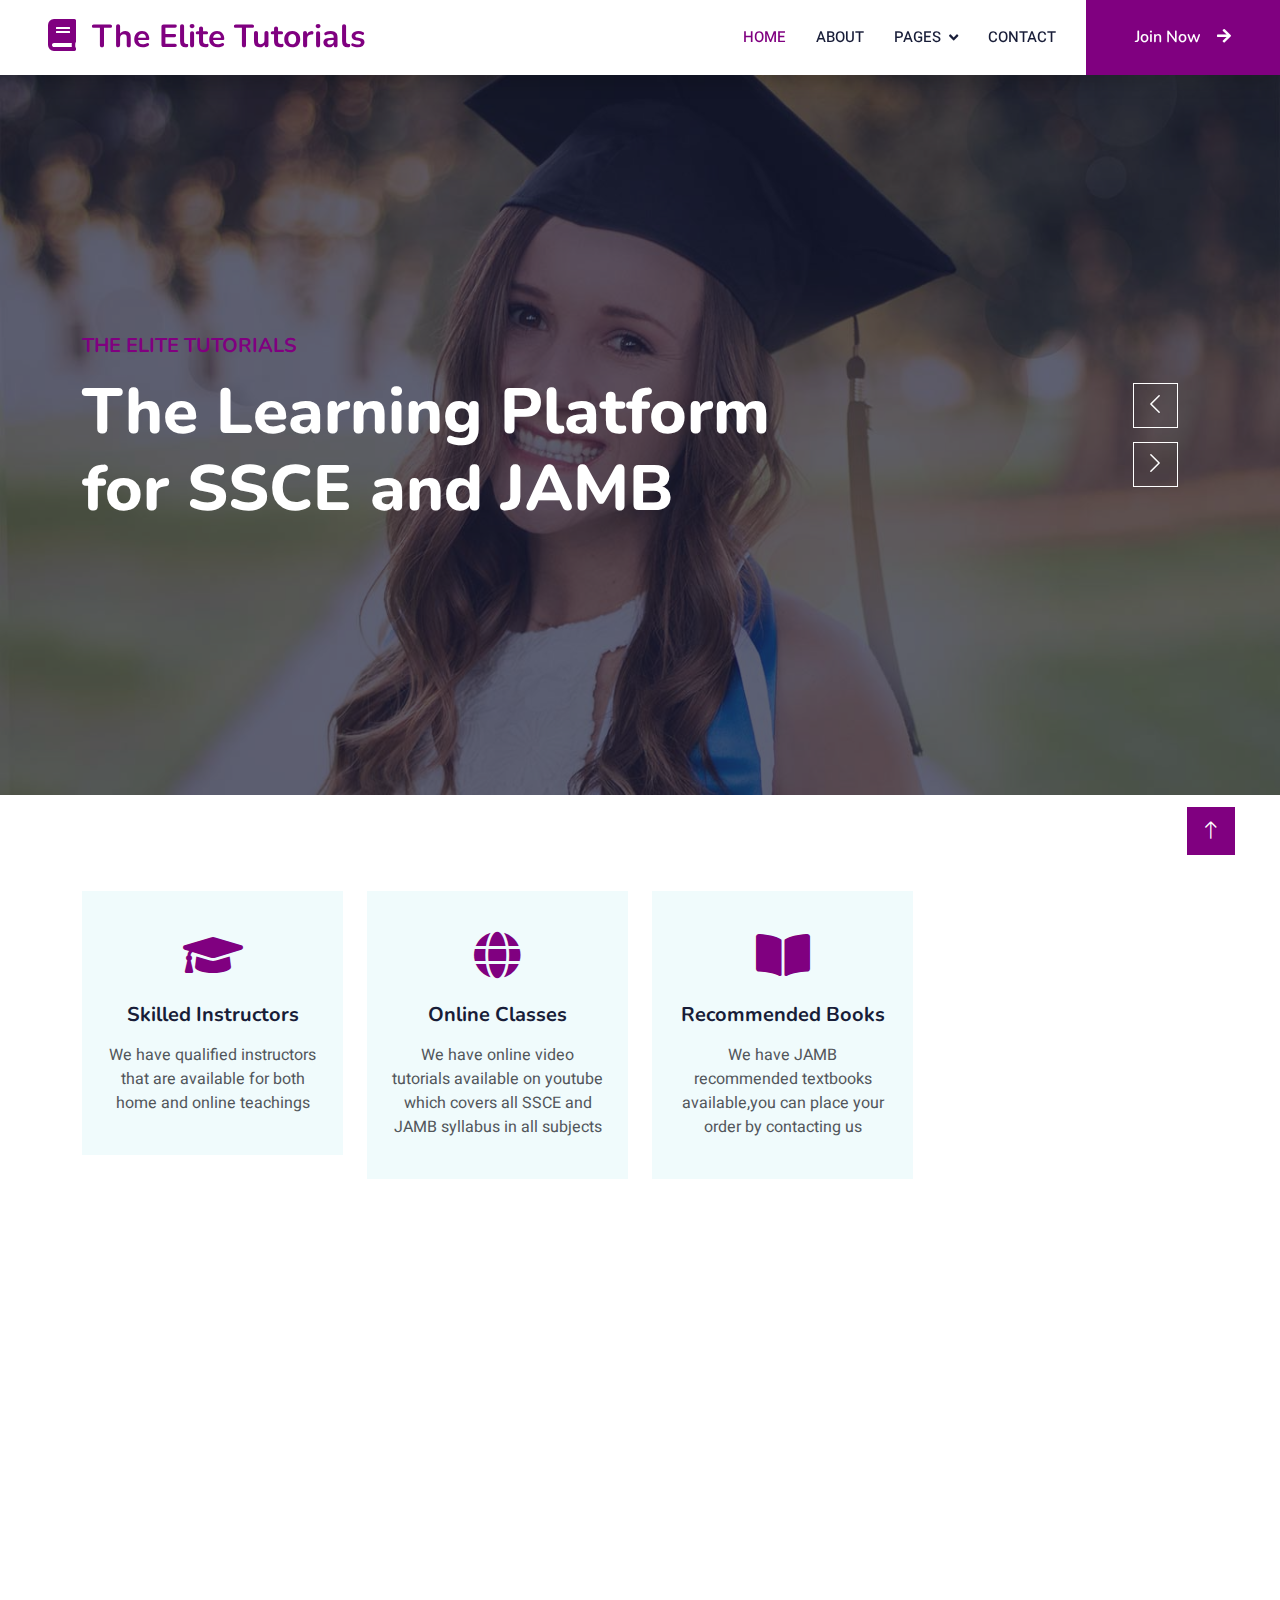
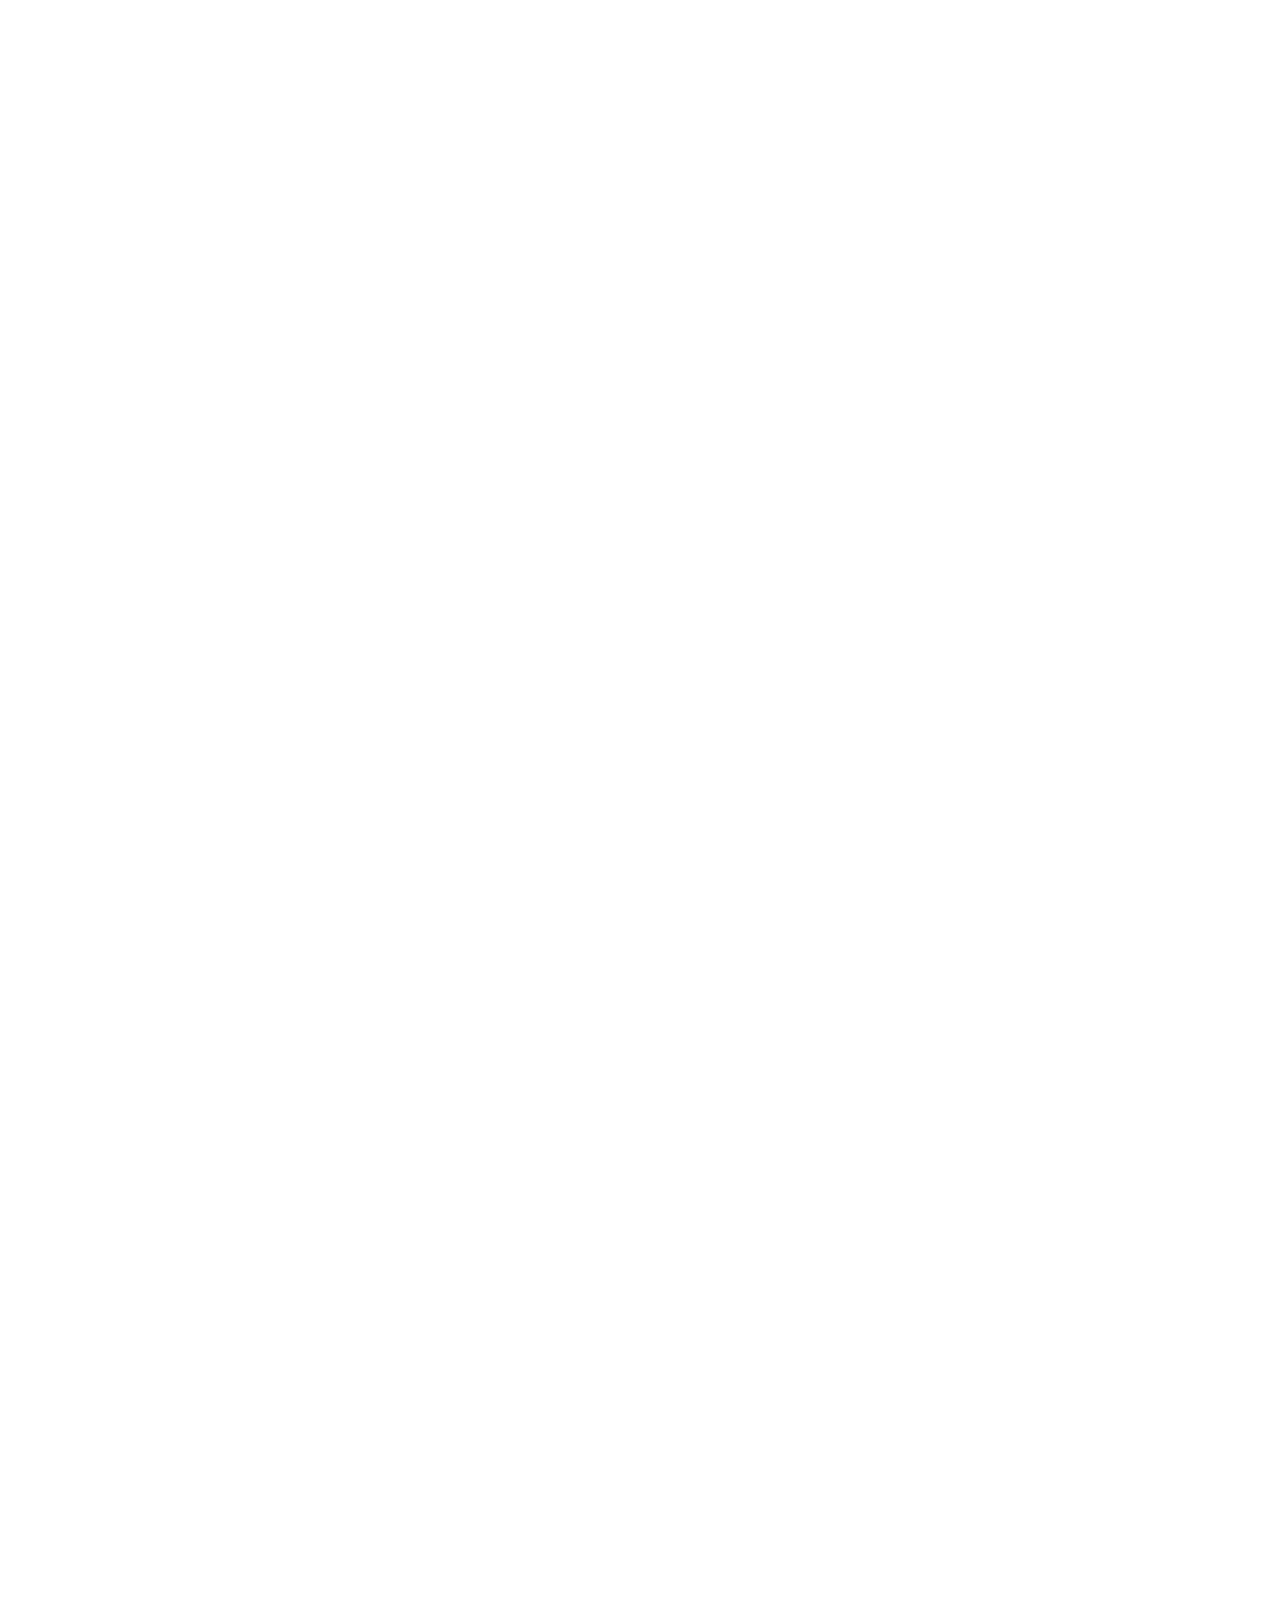
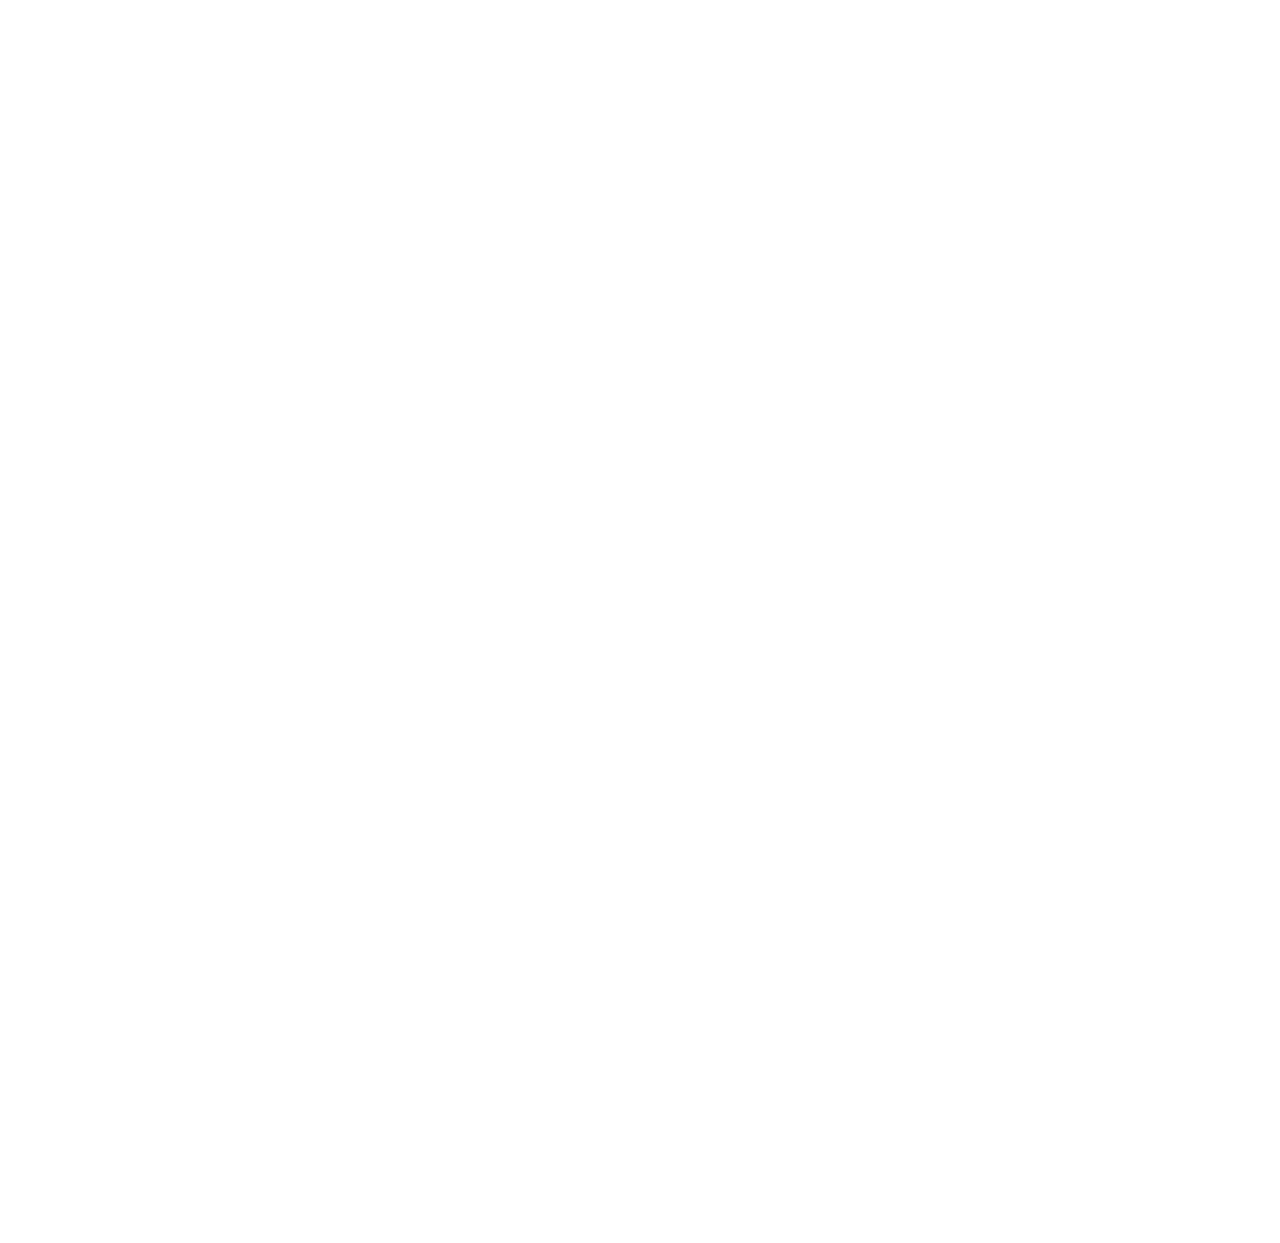
<file: index.html>
<!DOCTYPE html>
<html lang="en">

<head>
    <meta charset="utf-8">
    <title>The Elite Tutorials - eLearning HTML Template</title>
    <meta content="width=device-width, initial-scale=1.0" name="viewport">
    <meta content="" name="keywords">
    <meta content="" name="description">

    <!-- Favicon -->
    <link href="img/favicon.ico" rel="icon">

    <!-- Google Web Fonts -->
    <link rel="preconnect" href="https://fonts.googleapis.com">
    <link rel="preconnect" href="https://fonts.gstatic.com" crossorigin>
    <link href="https://fonts.googleapis.com/css2?family=Heebo:wght@400;500;600&family=Nunito:wght@600;700;800&display=swap" rel="stylesheet">

    <!-- Icon Font Stylesheet -->
    <link href="https://cdnjs.cloudflare.com/ajax/libs/font-awesome/5.10.0/css/all.min.css" rel="stylesheet">
    <link href="https://cdn.jsdelivr.net/npm/bootstrap-icons@1.4.1/font/bootstrap-icons.css" rel="stylesheet">

    <!-- Libraries Stylesheet -->
    <link href="lib/animate/animate.min.css" rel="stylesheet">
    <link href="lib/owlcarousel/assets/owl.carousel.min.css" rel="stylesheet">

    <!-- Customized Bootstrap Stylesheet -->
    <link href="css/bootstrap.min.css" rel="stylesheet">

    <!-- Template Stylesheet -->
    <link href="css/style.css" rel="stylesheet">
</head>

<body>
    <!-- Spinner Start -->
    <div id="spinner" class="show bg-white position-fixed translate-middle w-100 vh-100 top-50 start-50 d-flex align-items-center justify-content-center">
        <div class="spinner-border text-primary" style="width: 3rem; height: 3rem;" role="status">
            <span class="sr-only">Loading...</span>
        </div>
    </div>
    <!-- Spinner End -->


    <!-- Navbar Start -->
    <nav class="navbar navbar-expand-lg bg-white navbar-light shadow sticky-top p-0">
        <a href="index.html" class="navbar-brand d-flex align-items-center px-4 px-lg-5">
            <h2 class="m-0 text-primary"><i class="fa fa-book me-3"></i>The Elite Tutorials</h2>
        </a>
        <button type="button" class="navbar-toggler me-4" data-bs-toggle="collapse" data-bs-target="#navbarCollapse">
            <span class="navbar-toggler-icon"></span>
        </button>
        <div class="collapse navbar-collapse" id="navbarCollapse">
            <div class="navbar-nav ms-auto p-4 p-lg-0">
                <a href="index.html" class="nav-item nav-link active">Home</a>
                <a href="about.html" class="nav-item nav-link">About</a>
                <!--<a href="courses.html" class="nav-item nav-link">Courses</a>-->
                <div class="nav-item dropdown">
                    <a href="#" class="nav-link dropdown-toggle" data-bs-toggle="dropdown">Pages</a>
                    <div class="dropdown-menu fade-down m-0">
                        <a href="team.html" class="dropdown-item">Our Team</a>
                        <a href="testimonial.html" class="dropdown-item">Testimonial</a>
                        <!--<a href="404.html" class="dropdown-item">404 Page</a>-->
                    </div>
                </div>
                <a href="contact.html" class="nav-item nav-link">Contact</a>
            </div>
            <a href="" class="btn btn-primary py-4 px-lg-5 d-none d-lg-block">Join Now<i class="fa fa-arrow-right ms-3"></i></a>
        </div>
    </nav>
    <!-- Navbar End -->


    <!-- Carousel Start -->
    <div class="container-fluid p-0 mb-5">
        <div class="owl-carousel header-carousel position-relative">
            <div class="owl-carousel-item position-relative">
                <img class="img-fluid" src="img/carousel-1.jpg" alt="">
                <div class="position-absolute top-0 start-0 w-100 h-100 d-flex align-items-center" style="background: rgba(24, 29, 56, .7);">
                    <div class="container">
                        <div class="row justify-content-start">
                            <div class="col-sm-10 col-lg-8">
                                <h5 class="text-primary text-uppercase mb-3 animated slideInDown">The elite tutorials</h5>
                                <h1 class="display-3 text-white animated slideInDown">The Learning Platform for SSCE and JAMB</h1>
                                <!--<p class="fs-5 text-white mb-4 pb-2">Vero elitr justo clita lorem. Ipsum dolor at sed stet sit diam no. Kasd rebum ipsum et diam justo clita et kasd rebum sea sanctus eirmod elitr.</p>-->
                                <!--<a href="" class="btn btn-primary py-md-3 px-md-5 me-3 animated slideInLeft">Read More</a>
                                <a href="" class="btn btn-light py-md-3 px-md-5 animated slideInRight">Join Now</a>-->
                            </div>
                        </div>
                    </div>
                </div>
            </div>
            <div class="owl-carousel-item position-relative">
                <img class="img-fluid" src="img/carousel-2.jpg" alt="">
                <div class="position-absolute top-0 start-0 w-100 h-100 d-flex align-items-center" style="background: rgba(24, 29, 56, .7);">
                    <div class="container">
                        <div class="row justify-content-start">
                            <div class="col-sm-10 col-lg-8">
                                <h5 class="text-primary text-uppercase mb-3 animated slideInDown">Best Online Courses</h5>
                                <h1 class="display-3 text-white animated slideInDown">Get Educated Online From Your Home</h1>
                                <p class="fs-5 text-white mb-4 pb-2">Vero elitr justo clita lorem. Ipsum dolor at sed stet sit diam no. Kasd rebum ipsum et diam justo clita et kasd rebum sea sanctus eirmod elitr.</p>
                                <!--<a href="" class="btn btn-primary py-md-3 px-md-5 me-3 animated slideInLeft">Read More</a>
                                <a href="" class="btn btn-light py-md-3 px-md-5 animated slideInRight">Join Now</a>-->
                            </div>
                        </div>
                    </div>
                </div>
            </div>
        </div>
    </div>
    <!-- Carousel End -->


    <!-- Service Start -->
    <div class="container-xxl py-5">
        <div class="container">
            <div class="row g-4">
                <div class="col-lg-3 col-sm-6 wow fadeInUp" data-wow-delay="0.1s">
                    <div class="service-item text-center pt-3">
                        <div class="p-4">
                            <i class="fa fa-3x fa-graduation-cap text-primary mb-4"></i>
                            <h5 class="mb-3">Skilled Instructors</h5>
                            <p>We have qualified instructors that are available for both home and online teachings</p>
                        </div>
                    </div>
                </div>
                <div class="col-lg-3 col-sm-6 wow fadeInUp" data-wow-delay="0.3s">
                    <div class="service-item text-center pt-3">
                        <div class="p-4">
                            <i class="fa fa-3x fa-globe text-primary mb-4"></i>
                            <h5 class="mb-3">Online Classes</h5>
                            <p>We have online video tutorials available on youtube which covers all SSCE and JAMB syllabus in all subjects</p>
                        </div>
                    </div>
                </div>
                <!--<div class="col-lg-3 col-sm-6 wow fadeInUp" data-wow-delay="0.5s">
                    <div class="service-item text-center pt-3">
                        <div class="p-4">
                            <i class="fa fa-3x fa-home text-primary mb-4"></i>
                            <h5 class="mb-3">Home Projects</h5>
                            <p>Diam elitr kasd sed at elitr sed ipsum justo dolor sed clita amet diam</p>
                        </div>
                    </div>
                </div>-->
                <div class="col-lg-3 col-sm-6 wow fadeInUp" data-wow-delay="0.7s">
                    <div class="service-item text-center pt-3">
                        <div class="p-4">
                            <i class="fa fa-3x fa-book-open text-primary mb-4"></i>
                            <h5 class="mb-3">Recommended Books</h5>
                            <p>We have JAMB recommended textbooks available,you can place your order by contacting us</p>
                        </div>
                    </div>
                </div>
            </div>
        </div>
    </div>
    <!-- Service End -->


    <!-- About Start -->
    <div class="container-xxl py-5">
        <div class="container">
            <div class="row g-5">
                <div class="col-lg-6 wow fadeInUp" data-wow-delay="0.1s" style="min-height: 400px;">
                    <div class="position-relative h-100">
                        <img class="img-fluid position-absolute w-100 h-100" src="img/IMG-20220716-WA0000.jpg" alt="" style="object-fit: cover;">
                    </div>
                </div>
                <div class="col-lg-6 wow fadeInUp" data-wow-delay="0.3s">
                    <h6 class="section-title bg-white text-start text-primary pe-3">About Us</h6>
                    <h1 class="mb-4">Welcome to The Elite Tutorials</h1>
                    <p class="mb-4">Elite tutorials is a platform developed to help candidates that are willing to ace their SSCE and JAMB.According to our research we found that many candidats always come out with poor result,our aim is guide candidates in studying there books according to SSCEand JAMB syllables.
                        <div>We have gathered all the syllabus required for each subject,say no to second trial,<b>THE ERA OF EASE</b></div>
                    </p>
                    <p class="mb-4">Do well to contact us for mentoring and also subscribe to our youtube channel to be updated with our youtube vidoes.</p>
                    <!--<div class="row gy-2 gx-4 mb-4">
                        <div class="col-sm-6">
                            <p class="mb-0"><i class="fa fa-arrow-right text-primary me-2"></i>Skilled Instructors</p>
                        </div>
                        <div class="col-sm-6">
                            <p class="mb-0"><i class="fa fa-arrow-right text-primary me-2"></i>Online Classes</p>
                        </div>
                        <div class="col-sm-6">
                             <p class="mb-0"><i class="fa fa-arrow-right text-primary me-2"></i>International Certificate</p>
                        </div>
                        <div class="col-sm-6">
                            <p class="mb-0"><i class="fa fa-arrow-right text-primary me-2"></i>Skilled Instructors</p>
                        </div>
                        <div class="col-sm-6">
                            <p class="mb-0"><i class="fa fa-arrow-right text-primary me-2"></i>Online Classes</p>
                        </div>
                        <div class="col-sm-6">
                            <p class="mb-0"><i class="fa fa-arrow-right text-primary me-2"></i>International Certificate</p>
                        </div>
                    </div>-->
                    <a class="btn btn-primary py-3 px-5 mt-2" href="">Read More</a>
                </div>
            </div>
        </div>
    </div>
    <!-- About End -->


    <!-- Categories Start -->
    <!--<div class="container-xxl py-5 category">
        <div class="container">
            <div class="text-center wow fadeInUp" data-wow-delay="0.1s">
                <h6 class="section-title bg-white text-center text-primary px-3">Categories</h6>
                <h1 class="mb-5">Courses Categories</h1>
            </div>
            <div class="row g-3">
                <div class="col-lg-7 col-md-6">
                    <div class="row g-3">
                        <div class="col-lg-12 col-md-12 wow zoomIn" data-wow-delay="0.1s">
                            <a class="position-relative d-block overflow-hidden" href="">
                                <img class="img-fluid" src="img/cat-1.jpg" alt="">
                                <div class="bg-white text-center position-absolute bottom-0 end-0 py-2 px-3" style="margin: 1px;">
                                    <h5 class="m-0">Web Design</h5>
                                    <small class="text-primary">49 Courses</small>
                                </div>
                            </a>
                        </div>
                        <div class="col-lg-6 col-md-12 wow zoomIn" data-wow-delay="0.3s">
                            <a class="position-relative d-block overflow-hidden" href="">
                                <img class="img-fluid" src="img/cat-2.jpg" alt="">
                                <div class="bg-white text-center position-absolute bottom-0 end-0 py-2 px-3" style="margin: 1px;">
                                    <h5 class="m-0">Graphic Design</h5>
                                    <small class="text-primary">49 Courses</small>
                                </div>
                            </a>
                        </div>
                        <div class="col-lg-6 col-md-12 wow zoomIn" data-wow-delay="0.5s">
                            <a class="position-relative d-block overflow-hidden" href="">
                                <img class="img-fluid" src="img/cat-3.jpg" alt="">
                                <div class="bg-white text-center position-absolute bottom-0 end-0 py-2 px-3" style="margin: 1px;">
                                    <h5 class="m-0">Video Editing</h5>
                                    <small class="text-primary">49 Courses</small>
                                </div>
                            </a>
                        </div>
                    </div>
                </div>
                <div class="col-lg-5 col-md-6 wow zoomIn" data-wow-delay="0.7s" style="min-height: 350px;">
                    <a class="position-relative d-block h-100 overflow-hidden" href="">
                        <img class="img-fluid position-absolute w-100 h-100" src="img/cat-4.jpg" alt="" style="object-fit: cover;">
                        <div class="bg-white text-center position-absolute bottom-0 end-0 py-2 px-3" style="margin:  1px;">
                            <h5 class="m-0">Online Marketing</h5>
                            <small class="text-primary">49 Courses</small>
                        </div>
                    </a>
                </div>
            </div>
        </div>
    </div>-->
    <!-- Categories Start -->


    <!-- Courses Start -->
    <div class="container-xxl py-5">
        <div class="container">
            <div class="text-center wow fadeInUp" data-wow-delay="0.1s">
                <h6 class="section-title bg-white text-center text-primary px-3">Courses</h6>
                <h1 class="mb-5">Popular Courses</h1>
            </div>
            <div class="row g-4 justify-content-center">
                <div class="col-lg-4 col-md-6 wow fadeInUp" data-wow-delay="0.1s">
                    <style>
                        .video-container { position: relative; padding-bottom: 56.25%; padding-top: 30px; height: 0; overflow: hidden; }
    
    .video-container iframe, .video-container object, .video-container embed { position: absolute; top: 0; left: 0; width: 100%; height: 100%; }
                    </style>
                    <div class="video-container">
            <iframe width="560" height="315" src="https://www.youtube.com/embed/kZXXDp0_R-w" title="YouTube video player" frameborder="0" allow="accelerometer; autoplay; clipboard-write; encrypted-media; gyroscope; picture-in-picture" allowfullscreen></iframe>
            </div>
        
                </div>
                <div class="col-lg-4 col-md-6 wow fadeInUp" data-wow-delay="0.3s">
                    <style>
                        .video-container { position: relative; padding-bottom: 56.25%; padding-top: 30px; height: 0; overflow: hidden; }
    
    .video-container iframe, .video-container object, .video-container embed { position: absolute; top: 0; left: 0; width: 100%; height: 100%; }
                    </style>
                    <div class="video-container">
            <iframe width="560" height="315" src="https://www.youtube.com/embed/kZXXDp0_R-w" title="YouTube video player" frameborder="0" allow="accelerometer; autoplay; clipboard-write; encrypted-media; gyroscope; picture-in-picture" allowfullscreen></iframe>
            </div>
                </div>
                <div class="col-lg-4 col-md-6 wow fadeInUp" data-wow-delay="0.5s">
                    <style>
                        .video-container { position: relative; padding-bottom: 56.25%; padding-top: 30px; height: 0; overflow: hidden; }
    
    .video-container iframe, .video-container object, .video-container embed { position: absolute; top: 0; left: 0; width: 100%; height: 100%; }
                    </style>
                    <div class="video-container">
            <iframe width="560" height="315" src="https://www.youtube.com/embed/kZXXDp0_R-w" title="YouTube video player" frameborder="0" allow="accelerometer; autoplay; clipboard-write; encrypted-media; gyroscope; picture-in-picture" allowfullscreen></iframe>
            </div>
                </div>
            </div>
        </div>
    </div>
    <!-- Courses End -->


    <!-- Team Start -->
    <div class="container-xxl py-5">
        <div class="container">
            <div class="text-center wow fadeInUp" data-wow-delay="0.1s">
                <h6 class="section-title bg-white text-center text-primary px-3">Instructors</h6>
                <h1 class="mb-5">Expert Instructors</h1>
            </div>
            <div class="row g-4">
                <div class="col-lg-3 col-md-6 wow fadeInUp" data-wow-delay="0.1s">
                    <div class="team-item bg-light">
                        <div class="overflow-hidden">
                            <img class="img-fluid" src="img/team-1.jpg" alt="">
                        </div>
                        <div class="position-relative d-flex justify-content-center" style="margin-top: -23px;">
                            <div class="bg-light d-flex justify-content-center pt-2 px-1">
                                <a class="btn btn-sm-square btn-primary mx-1" href=""><i class="fab fa-facebook-f"></i></a>
                                <a class="btn btn-sm-square btn-primary mx-1" href=""><i class="fab fa-twitter"></i></a>
                                <a class="btn btn-sm-square btn-primary mx-1" href=""><i class="fab fa-instagram"></i></a>
                            </div>
                        </div>
                        <div class="text-center p-4">
                            <h5 class="mb-0">Instructor Name</h5>
                            <small><b>MASTER NKULI</b></small>
                        </div>
                    </div>
                </div>


                
                <!--<div class="col-lg-3 col-md-6 wow fadeInUp" data-wow-delay="0.3s">
                    <div class="team-item bg-light">
                        <div class="overflow-hidden">
                            <img class="img-fluid" src="img/team-2.jpg" alt="">
                        </div>
                        <div class="position-relative d-flex justify-content-center" style="margin-top: -23px;">
                            <div class="bg-light d-flex justify-content-center pt-2 px-1">
                                <a class="btn btn-sm-square btn-primary mx-1" href=""><i class="fab fa-facebook-f"></i></a>
                                <a class="btn btn-sm-square btn-primary mx-1" href=""><i class="fab fa-twitter"></i></a>
                                <a class="btn btn-sm-square btn-primary mx-1" href=""><i class="fab fa-instagram"></i></a>
                            </div>
                        </div>
                        <div class="text-center p-4">
                            <h5 class="mb-0">Instructor Name</h5>
                            <small>Designation</small>
                        </div>
                    </div>
                </div>
                <div class="col-lg-3 col-md-6 wow fadeInUp" data-wow-delay="0.5s">
                    <div class="team-item bg-light">
                        <div class="overflow-hidden">
                            <img class="img-fluid" src="img/team-3.jpg" alt="">
                        </div>
                        <div class="position-relative d-flex justify-content-center" style="margin-top: -23px;">
                            <div class="bg-light d-flex justify-content-center pt-2 px-1">
                                <a class="btn btn-sm-square btn-primary mx-1" href=""><i class="fab fa-facebook-f"></i></a>
                                <a class="btn btn-sm-square btn-primary mx-1" href=""><i class="fab fa-twitter"></i></a>
                                <a class="btn btn-sm-square btn-primary mx-1" href=""><i class="fab fa-instagram"></i></a>
                            </div>
                        </div>
                        <div class="text-center p-4">
                            <h5 class="mb-0">Instructor Name</h5>
                            <small>Designation</small>
                        </div>
                    </div>
                </div>
                <div class="col-lg-3 col-md-6 wow fadeInUp" data-wow-delay="0.7s">
                    <div class="team-item bg-light">
                        <div class="overflow-hidden">
                            <img class="img-fluid" src="img/team-4.jpg" alt="">
                        </div>
                        <div class="position-relative d-flex justify-content-center" style="margin-top: -23px;">
                            <div class="bg-light d-flex justify-content-center pt-2 px-1">
                                <a class="btn btn-sm-square btn-primary mx-1" href=""><i class="fab fa-facebook-f"></i></a>
                                <a class="btn btn-sm-square btn-primary mx-1" href=""><i class="fab fa-twitter"></i></a>
                                <a class="btn btn-sm-square btn-primary mx-1" href=""><i class="fab fa-instagram"></i></a>
                            </div>
                        </div>
                        <div class="text-center p-4">
                            <h5 class="mb-0">Instructor Name</h5>
                            <small>Designation</small>
                        </div>
                    </div>
                </div>
            </div>
        </div>
    </div>-->
    <!-- Team End -->


    <!-- Testimonial Start -->
    <div class="container-xxl py-5 wow fadeInUp" data-wow-delay="0.1s">
        <div class="container">
            <div class="text-center">
                <h6 class="section-title bg-white text-center text-primary px-3">Testimonial</h6>
                <h1 class="mb-5">Our Students Say!</h1>
            </div>
            <div class="owl-carousel testimonial-carousel position-relative">
                <div class="testimonial-item text-center">
                    <img class="border rounded-circle p-2 mx-auto mb-3" src="img/testimonial-1.jpg" style="width: 80px; height: 80px;">
                    <h5 class="mb-0">Client Name</h5>
                    <p>Profession</p>
                    <div class="testimonial-text bg-light text-center p-4">
                    <p class="mb-0">Tempor erat elitr rebum at clita. Diam dolor diam ipsum sit diam amet diam et eos. Clita erat ipsum et lorem et sit.</p>
                    </div>
                </div>
                <div class="testimonial-item text-center">
                    <img class="border rounded-circle p-2 mx-auto mb-3" src="img/testimonial-2.jpg" style="width: 80px; height: 80px;">
                    <h5 class="mb-0">Client Name</h5>
                    <p>Profession</p>
                    <div class="testimonial-text bg-light text-center p-4">
                    <p class="mb-0">Tempor erat elitr rebum at clita. Diam dolor diam ipsum sit diam amet diam et eos. Clita erat ipsum et lorem et sit.</p>
                    </div>
                </div>
                <div class="testimonial-item text-center">
                    <img class="border rounded-circle p-2 mx-auto mb-3" src="img/testimonial-3.jpg" style="width: 80px; height: 80px;">
                    <h5 class="mb-0">Client Name</h5>
                    <p>Profession</p>
                    <div class="testimonial-text bg-light text-center p-4">
                    <p class="mb-0">Tempor erat elitr rebum at clita. Diam dolor diam ipsum sit diam amet diam et eos. Clita erat ipsum et lorem et sit.</p>
                    </div>
                </div>
                <div class="testimonial-item text-center">
                    <img class="border rounded-circle p-2 mx-auto mb-3" src="img/testimonial-4.jpg" style="width: 80px; height: 80px;">
                    <h5 class="mb-0">Client Name</h5>
                    <p>Profession</p>
                    <div class="testimonial-text bg-light text-center p-4">
                    <p class="mb-0">Tempor erat elitr rebum at clita. Diam dolor diam ipsum sit diam amet diam et eos. Clita erat ipsum et lorem et sit.</p>
                    </div>
                </div>
            </div>
        </div>
    </div>
    <!-- Testimonial End -->

    <div class="container-xxl pt-5 px-0 wow fadeInUp" data-wow-delay="0.1s">
        <div class="container-xxl pt-5 px-0">
            <div class="bg-dark">
                
                
                <iframe src="https://www.google.com/maps/embed?pb=!1m14!1m12!1m3!1d856.3891511702641!2d6.910884548820866!3d5.98571011016989!2m3!1f0!2f0!3f0!3m2!1i1024!2i768!4f13.1!5e1!3m2!1sen!2sng!4v1657801030333!5m2!1sen!2sng" 
                frameborder="0"
                frameborder="0" style="width: 100%; height: 450px; border:0;" allowfullscreen="" aria-hidden="false"
                tabindex="0"></iframe>
            </div>
        </div>
    </div>
        

    <!-- Footer Start -->
    <div class="container-fluid bg-dark text-light footer pt-5 mt-5 wow fadeIn" data-wow-delay="0.1s">
        <div class="container py-5">
            <div class="row g-5">
                <div class="col-lg-3 col-md-6">
                    <h4 class="text-white mb-3">Quick Link</h4>
                    <a class="btn btn-link" href="about.html">About Us</a>
                    <a class="btn btn-link" href="">Contact Us</a>
                    <a class="btn btn-link" href="">Privacy Policy</a>
                    <a class="btn btn-link" href="">Terms & Condition</a>
                    <a class="btn btn-link" href="">FAQs & Help</a>
                </div>
                <div class="col-lg-3 col-md-6">
                    <h4 class="text-white mb-3">Contact</h4>
                    <p class="mb-2"><i class="fa fa-map-marker-alt me-3"></i>Umudim Nnewi North</p>
                    <p class="mb-2"><i class="fa fa-phone-alt me-3"></i>+012 345 67890</p>
                    <p class="mb-2"><i class="fa fa-envelope me-3"></i>info@example.com</p>
                    <div class="d-flex pt-2">
                        <a class="btn btn-outline-light btn-social" href=""><i class="fab fa-twitter"></i></a>
                        <a class="btn btn-outline-light btn-social" href=""><i class="fab fa-facebook-f"></i></a>
                        <a class="btn btn-outline-light btn-social" href=""><i class="fab fa-youtube"></i></a>
                        <a class="btn btn-outline-light btn-social" href=""><i class="fab fa-linkedin-in"></i></a>
                    </div>
                </div>
                <div class="col-lg-3 col-md-6">
                    <h4 class="text-white mb-3">Gallery</h4>
                    <div class="row g-2 pt-2">
                        <div class="col-4">
                            <img class="img-fluid bg-light p-1" src="img/course-1.jpg" alt="">
                        </div>
                        <div class="col-4">
                            <img class="img-fluid bg-light p-1" src="img/course-2.jpg" alt="">
                        </div>
                        <div class="col-4">
                            <img class="img-fluid bg-light p-1" src="img/course-3.jpg" alt="">
                        </div>
                        <div class="col-4">
                            <img class="img-fluid bg-light p-1" src="img/course-2.jpg" alt="">
                        </div>
                        <div class="col-4">
                            <img class="img-fluid bg-light p-1" src="img/course-3.jpg" alt="">
                        </div>
                        <div class="col-4">
                            <img class="img-fluid bg-light p-1" src="img/course-1.jpg" alt="">
                        </div>
                    </div>
                </div>
                <div class="col-lg-3 col-md-6">
                    <h4 class="text-white mb-3">Newsletter</h4>
                    <p>Dolor amet sit justo amet elitr clita ipsum elitr est.</p>
                    <div class="position-relative mx-auto" style="max-width: 400px;">
                        <input class="form-control border-0 w-100 py-3 ps-4 pe-5" type="text" placeholder="Your email">
                        <button type="button" class="btn btn-primary py-2 position-absolute top-0 end-0 mt-2 me-2">SignUp</button>
                    </div>
                </div>
            </div>
        </div>
        <div class="container">
            <div class="copyright">
                <div class="row">
                    <div class="col-md-6 text-center text-md-start mb-3 mb-md-0">
                        &copy; <a class="border-bottom" href="#">Elitetutors.com</a>, All Right Reserved.

                        <!--/*** This template is free as long as you keep the footer author’s credit link/attribution link/backlink. If you'd like to use the template without the footer author’s credit link/attribution link/backlink, you can purchase the Credit Removal License from "https://htmlcodex.com/credit-removal". Thank you for your support. ***/-->
                       <!----> Designed By <a class="border-bottom">Elite Tutorials</a>
                    </div>
                    <div class="col-md-6 text-center text-md-end">
                        <div class="footer-menu">
                            <a href="">Home</a>
                            <a href="">Cookies</a>
                            <a href="">Help</a>
                            <a href="">FQAs</a>
                        </div>
                    </div>
                </div>
            </div>
        </div>
    </div>
    <!-- Footer End -->


    <!-- Back to Top -->
    <a href="#" class="btn btn-lg btn-primary btn-lg-square back-to-top"><i class="bi bi-arrow-up"></i></a>


    <!-- JavaScript Libraries -->
    <script src="https://code.jquery.com/jquery-3.4.1.min.js"></script>
    <script src="https://cdn.jsdelivr.net/npm/bootstrap@5.0.0/dist/js/bootstrap.bundle.min.js"></script>
    <script src="lib/wow/wow.min.js"></script>
    <script src="lib/easing/easing.min.js"></script>
    <script src="lib/waypoints/waypoints.min.js"></script>
    <script src="lib/owlcarousel/owl.carousel.min.js"></script>

    <!-- Template Javascript -->
    <script src="js/main.js"></script>
</body>

</html>
</file>
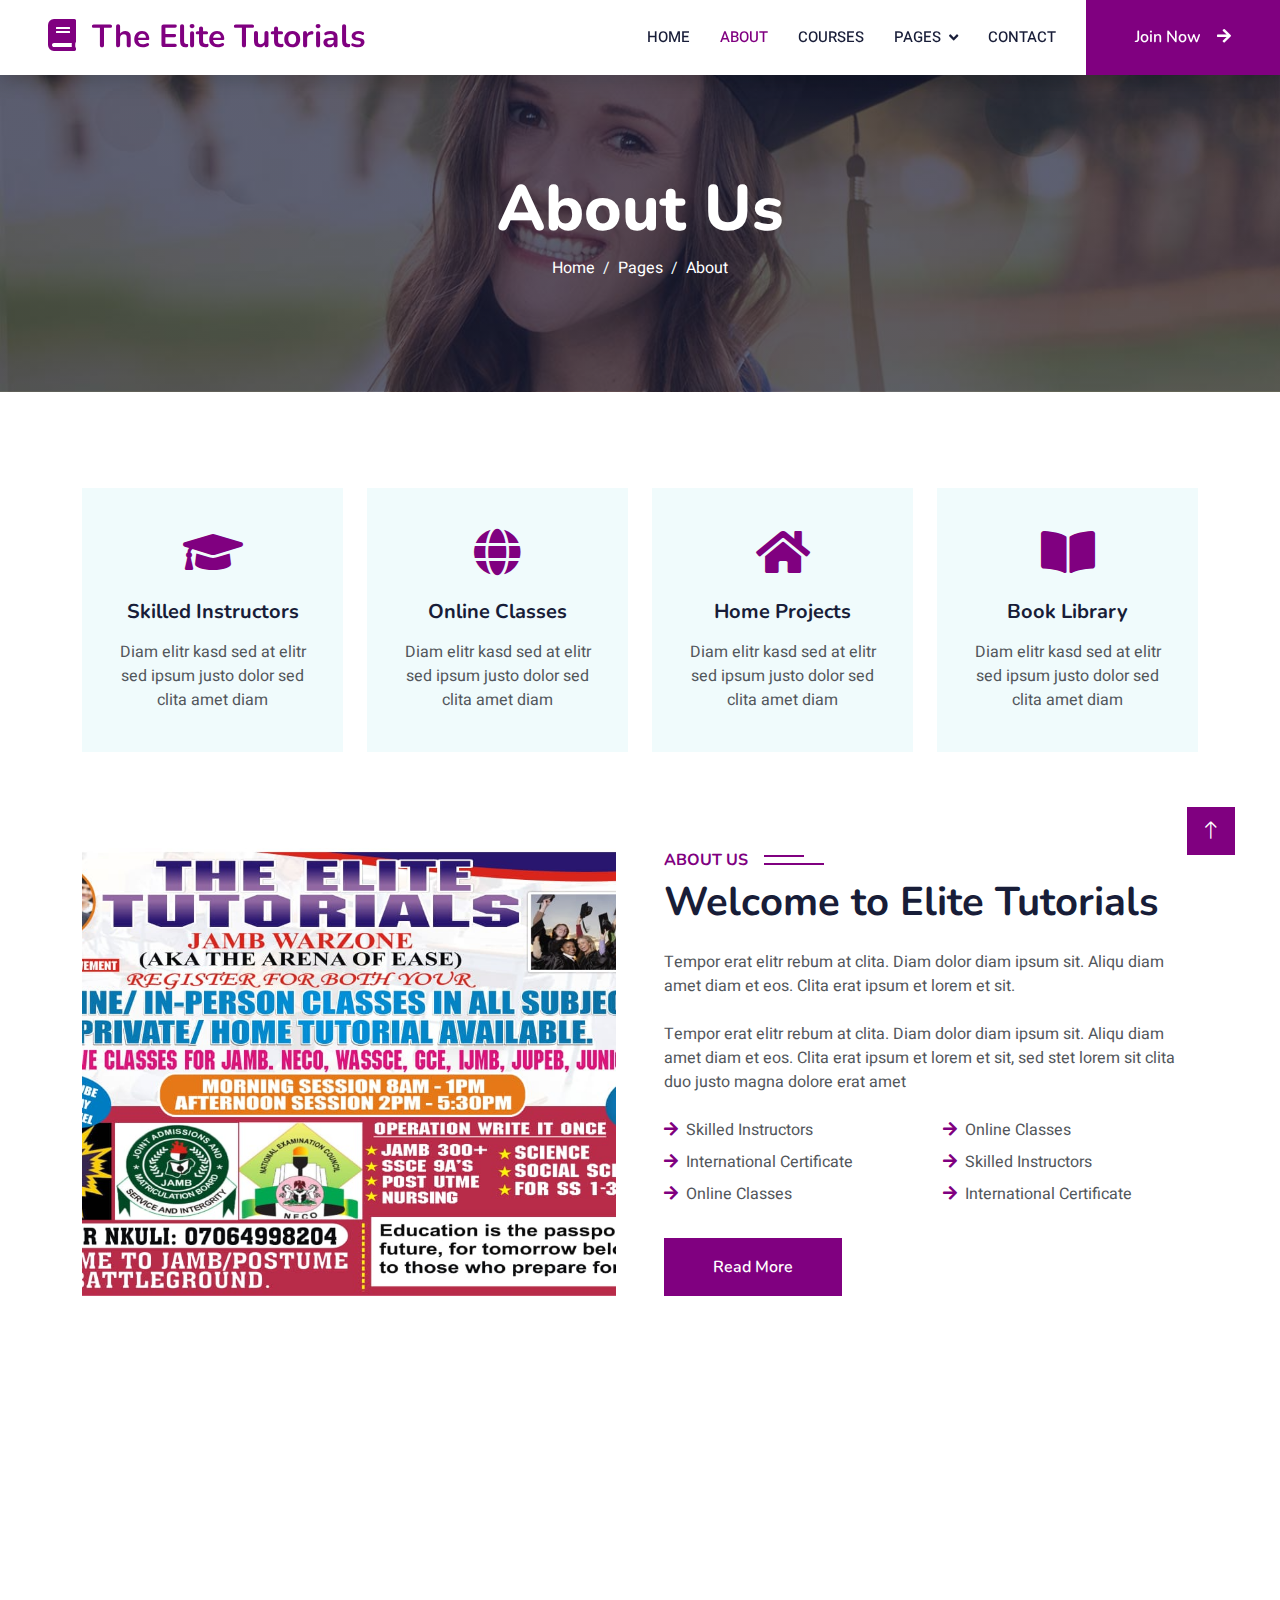
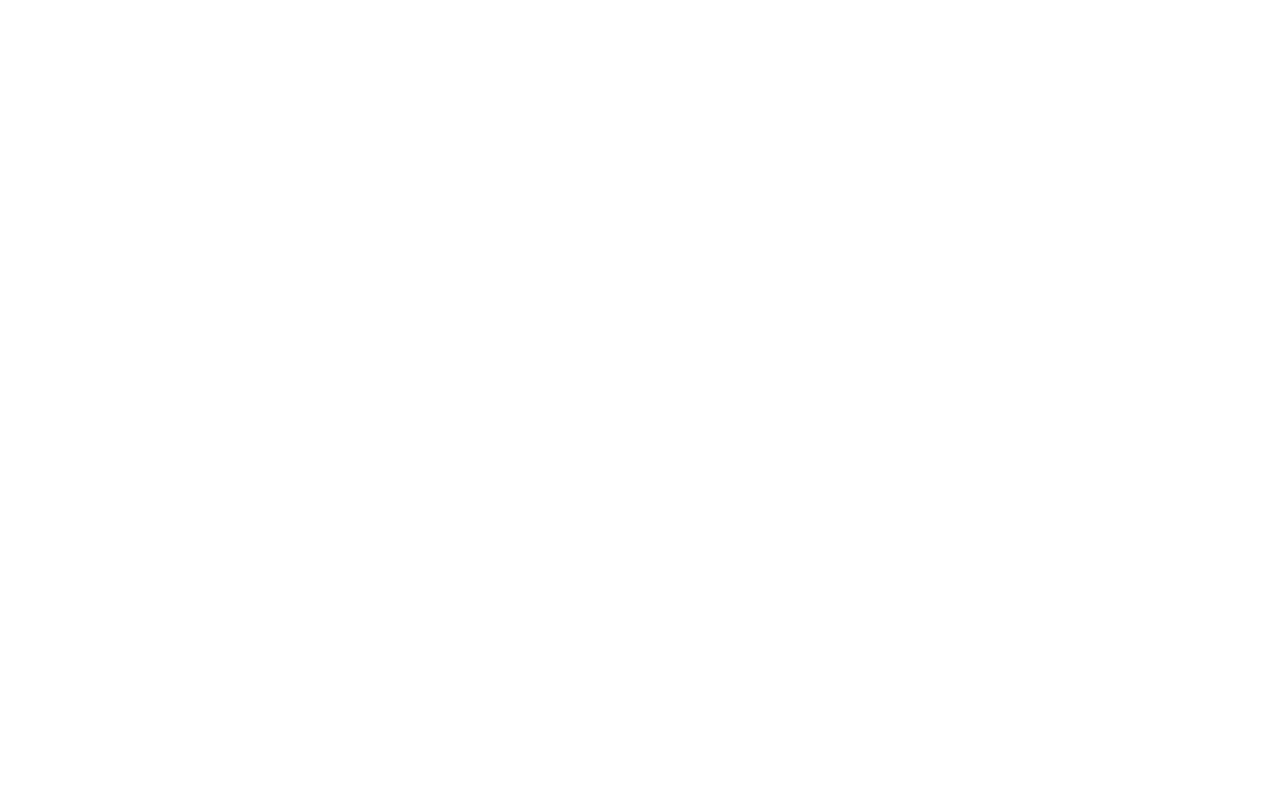
<file: about.html>
<!DOCTYPE html>
<html lang="en">

<head>
    <meta charset="utf-8">
    <title>The Elite Tutorials - The Elite Tutorials HTML Template</title>
    <meta content="width=device-width, initial-scale=1.0" name="viewport">
    <meta content="" name="keywords">
    <meta content="" name="description">

    <!-- Favicon -->
    <link href="img/favicon.ico" rel="icon">

    <!-- Google Web Fonts -->
    <link rel="preconnect" href="https://fonts.googleapis.com">
    <link rel="preconnect" href="https://fonts.gstatic.com" crossorigin>
    <link href="https://fonts.googleapis.com/css2?family=Heebo:wght@400;500;600&family=Nunito:wght@600;700;800&display=swap" rel="stylesheet">

    <!-- Icon Font Stylesheet -->
    <link href="https://cdnjs.cloudflare.com/ajax/libs/font-awesome/5.10.0/css/all.min.css" rel="stylesheet">
    <link href="https://cdn.jsdelivr.net/npm/bootstrap-icons@1.4.1/font/bootstrap-icons.css" rel="stylesheet">

    <!-- Libraries Stylesheet -->
    <link href="lib/animate/animate.min.css" rel="stylesheet">
    <link href="lib/owlcarousel/assets/owl.carousel.min.css" rel="stylesheet">

    <!-- Customized Bootstrap Stylesheet -->
    <link href="css/bootstrap.min.css" rel="stylesheet">

    <!-- Template Stylesheet -->
    <link href="css/style.css" rel="stylesheet">
</head>

<body>
    <!-- Spinner Start -->
    <div id="spinner" class="show bg-white position-fixed translate-middle w-100 vh-100 top-50 start-50 d-flex align-items-center justify-content-center">
        <div class="spinner-border text-primary" style="width: 3rem; height: 3rem;" role="status">
            <span class="sr-only">Loading...</span>
        </div>
    </div>
    <!-- Spinner End -->


    <!-- Navbar Start -->
    <nav class="navbar navbar-expand-lg bg-white navbar-light shadow sticky-top p-0">
        <a href="index.html" class="navbar-brand d-flex align-items-center px-4 px-lg-5">
            <h2 class="m-0 text-primary"><i class="fa fa-book me-3"></i>The Elite Tutorials</h2>
        </a>
        <button type="button" class="navbar-toggler me-4" data-bs-toggle="collapse" data-bs-target="#navbarCollapse">
            <span class="navbar-toggler-icon"></span>
        </button>
        <div class="collapse navbar-collapse" id="navbarCollapse">
            <div class="navbar-nav ms-auto p-4 p-lg-0">
                <a href="index.html" class="nav-item nav-link">Home</a>
                <a href="about.html" class="nav-item nav-link active">About</a>
                <a href="courses.html" class="nav-item nav-link">Courses</a>
                <div class="nav-item dropdown">
                    <a href="#" class="nav-link dropdown-toggle" data-bs-toggle="dropdown">Pages</a>
                    <div class="dropdown-menu fade-down m-0">
                        <a href="team.html" class="dropdown-item">Our Team</a>
                        <a href="testimonial.html" class="dropdown-item">Testimonial</a>
                        <a href="404.html" class="dropdown-item">404 Page</a>
                    </div>
                </div>
                <a href="contact.html" class="nav-item nav-link">Contact</a>
            </div>
            <a href="" class="btn btn-primary py-4 px-lg-5 d-none d-lg-block">Join Now<i class="fa fa-arrow-right ms-3"></i></a>
        </div>
    </nav>
    <!-- Navbar End -->


    <!-- Header Start -->
    <div class="container-fluid bg-primary py-5 mb-5 page-header">
        <div class="container py-5">
            <div class="row justify-content-center">
                <div class="col-lg-10 text-center">
                    <h1 class="display-3 text-white animated slideInDown">About Us</h1>
                    <nav aria-label="breadcrumb">
                        <ol class="breadcrumb justify-content-center">
                            <li class="breadcrumb-item"><a class="text-white" href="#">Home</a></li>
                            <li class="breadcrumb-item"><a class="text-white" href="#">Pages</a></li>
                            <li class="breadcrumb-item text-white active" aria-current="page">About</li>
                        </ol>
                    </nav>
                </div>
            </div>
        </div>
    </div>
    <!-- Header End -->


    <!-- Service Start -->
    <div class="container-xxl py-5">
        <div class="container">
            <div class="row g-4">
                <div class="col-lg-3 col-sm-6 wow fadeInUp" data-wow-delay="0.1s">
                    <div class="service-item text-center pt-3">
                        <div class="p-4">
                            <i class="fa fa-3x fa-graduation-cap text-primary mb-4"></i>
                            <h5 class="mb-3">Skilled Instructors</h5>
                            <p>Diam elitr kasd sed at elitr sed ipsum justo dolor sed clita amet diam</p>
                        </div>
                    </div>
                </div>
                <div class="col-lg-3 col-sm-6 wow fadeInUp" data-wow-delay="0.3s">
                    <div class="service-item text-center pt-3">
                        <div class="p-4">
                            <i class="fa fa-3x fa-globe text-primary mb-4"></i>
                            <h5 class="mb-3">Online Classes</h5>
                            <p>Diam elitr kasd sed at elitr sed ipsum justo dolor sed clita amet diam</p>
                        </div>
                    </div>
                </div>
                <div class="col-lg-3 col-sm-6 wow fadeInUp" data-wow-delay="0.5s">
                    <div class="service-item text-center pt-3">
                        <div class="p-4">
                            <i class="fa fa-3x fa-home text-primary mb-4"></i>
                            <h5 class="mb-3">Home Projects</h5>
                            <p>Diam elitr kasd sed at elitr sed ipsum justo dolor sed clita amet diam</p>
                        </div>
                    </div>
                </div>
                <div class="col-lg-3 col-sm-6 wow fadeInUp" data-wow-delay="0.7s">
                    <div class="service-item text-center pt-3">
                        <div class="p-4">
                            <i class="fa fa-3x fa-book-open text-primary mb-4"></i>
                            <h5 class="mb-3">Book Library</h5>
                            <p>Diam elitr kasd sed at elitr sed ipsum justo dolor sed clita amet diam</p>
                        </div>
                    </div>
                </div>
            </div>
        </div>
    </div>
    <!-- Service End -->


    <!-- About Start -->
    <div class="container-xxl py-5">
        <div class="container">
            <div class="row g-5">
                <div class="col-lg-6 wow fadeInUp" data-wow-delay="0.1s" style="min-height: 400px;">
                    <div class="position-relative h-100">
                        <img class="img-fluid position-absolute w-100 h-100" src="img/IMG-20220716-WA0000.jpg" alt="" style="object-fit: cover;">
                    </div>
                </div>
                <div class="col-lg-6 wow fadeInUp" data-wow-delay="0.3s">
                    <h6 class="section-title bg-white text-start text-primary pe-3">About Us</h6>
                    <h1 class="mb-4">Welcome to Elite Tutorials</h1>
                    <p class="mb-4">Tempor erat elitr rebum at clita. Diam dolor diam ipsum sit. Aliqu diam amet diam et eos. Clita erat ipsum et lorem et sit.</p>
                    <p class="mb-4">Tempor erat elitr rebum at clita. Diam dolor diam ipsum sit. Aliqu diam amet diam et eos. Clita erat ipsum et lorem et sit, sed stet lorem sit clita duo justo magna dolore erat amet</p>
                    <div class="row gy-2 gx-4 mb-4">
                        <div class="col-sm-6">
                            <p class="mb-0"><i class="fa fa-arrow-right text-primary me-2"></i>Skilled Instructors</p>
                        </div>
                        <div class="col-sm-6">
                            <p class="mb-0"><i class="fa fa-arrow-right text-primary me-2"></i>Online Classes</p>
                        </div>
                        <div class="col-sm-6">
                            <p class="mb-0"><i class="fa fa-arrow-right text-primary me-2"></i>International Certificate</p>
                        </div>
                        <div class="col-sm-6">
                            <p class="mb-0"><i class="fa fa-arrow-right text-primary me-2"></i>Skilled Instructors</p>
                        </div>
                        <div class="col-sm-6">
                            <p class="mb-0"><i class="fa fa-arrow-right text-primary me-2"></i>Online Classes</p>
                        </div>
                        <div class="col-sm-6">
                            <p class="mb-0"><i class="fa fa-arrow-right text-primary me-2"></i>International Certificate</p>
                        </div>
                    </div>
                    <a class="btn btn-primary py-3 px-5 mt-2" href="">Read More</a>
                </div>
            </div>
        </div>
    </div>
    <!-- About End -->


    <!-- Team Start -->
    <div class="container-xxl py-5">
        <div class="container">
            <div class="text-center wow fadeInUp" data-wow-delay="0.1s">
                <h6 class="section-title bg-white text-center text-primary px-3">Instructors</h6>
                <h1 class="mb-5">Expert Instructors</h1>
            </div>
            <div class="row g-4">
                <div class="col-lg-3 col-md-6 wow fadeInUp" data-wow-delay="0.1s">
                    <div class="team-item bg-light">
                        <div class="overflow-hidden">
                            <img class="img-fluid" src="img/team-1.jpg" alt="">
                        </div>
                        <div class="position-relative d-flex justify-content-center" style="margin-top: -23px;">
                            <div class="bg-light d-flex justify-content-center pt-2 px-1">
                                <a class="btn btn-sm-square btn-primary mx-1" href=""><i class="fab fa-facebook-f"></i></a>
                                <a class="btn btn-sm-square btn-primary mx-1" href=""><i class="fab fa-twitter"></i></a>
                                <a class="btn btn-sm-square btn-primary mx-1" href=""><i class="fab fa-instagram"></i></a>
                            </div>
                        </div>
                        <div class="text-center p-4">
                            <h5 class="mb-0">Instructor Name</h5>
                            <small>Designation</small>
                        </div>
                    </div>
                </div>
                <div class="col-lg-3 col-md-6 wow fadeInUp" data-wow-delay="0.3s">
                    <div class="team-item bg-light">
                        <div class="overflow-hidden">
                            <img class="img-fluid" src="img/team-2.jpg" alt="">
                        </div>
                        <div class="position-relative d-flex justify-content-center" style="margin-top: -23px;">
                            <div class="bg-light d-flex justify-content-center pt-2 px-1">
                                <a class="btn btn-sm-square btn-primary mx-1" href=""><i class="fab fa-facebook-f"></i></a>
                                <a class="btn btn-sm-square btn-primary mx-1" href=""><i class="fab fa-twitter"></i></a>
                                <a class="btn btn-sm-square btn-primary mx-1" href=""><i class="fab fa-instagram"></i></a>
                            </div>
                        </div>
                        <div class="text-center p-4">
                            <h5 class="mb-0">Instructor Name</h5>
                            <small>Designation</small>
                        </div>
                    </div>
                </div>
                <div class="col-lg-3 col-md-6 wow fadeInUp" data-wow-delay="0.5s">
                    <div class="team-item bg-light">
                        <div class="overflow-hidden">
                            <img class="img-fluid" src="img/team-3.jpg" alt="">
                        </div>
                        <div class="position-relative d-flex justify-content-center" style="margin-top: -23px;">
                            <div class="bg-light d-flex justify-content-center pt-2 px-1">
                                <a class="btn btn-sm-square btn-primary mx-1" href=""><i class="fab fa-facebook-f"></i></a>
                                <a class="btn btn-sm-square btn-primary mx-1" href=""><i class="fab fa-twitter"></i></a>
                                <a class="btn btn-sm-square btn-primary mx-1" href=""><i class="fab fa-instagram"></i></a>
                            </div>
                        </div>
                        <div class="text-center p-4">
                            <h5 class="mb-0">Instructor Name</h5>
                            <small>Designation</small>
                        </div>
                    </div>
                </div>
                <div class="col-lg-3 col-md-6 wow fadeInUp" data-wow-delay="0.7s">
                    <div class="team-item bg-light">
                        <div class="overflow-hidden">
                            <img class="img-fluid" src="img/team-4.jpg" alt="">
                        </div>
                        <div class="position-relative d-flex justify-content-center" style="margin-top: -23px;">
                            <div class="bg-light d-flex justify-content-center pt-2 px-1">
                                <a class="btn btn-sm-square btn-primary mx-1" href=""><i class="fab fa-facebook-f"></i></a>
                                <a class="btn btn-sm-square btn-primary mx-1" href=""><i class="fab fa-twitter"></i></a>
                                <a class="btn btn-sm-square btn-primary mx-1" href=""><i class="fab fa-instagram"></i></a>
                            </div>
                        </div>
                        <div class="text-center p-4">
                            <h5 class="mb-0">Instructor Name</h5>
                            <small>Designation</small>
                        </div>
                    </div>
                </div>
            </div>
        </div>
    </div>
    <!-- Team End -->
        

    <!-- Footer Start -->
    <div class="container-fluid bg-dark text-light footer pt-5 mt-5 wow fadeIn" data-wow-delay="0.1s">
        <div class="container py-5">
            <div class="row g-5">
                <div class="col-lg-3 col-md-6">
                    <h4 class="text-white mb-3">Quick Link</h4>
                    <a class="btn btn-link" href="">About Us</a>
                    <a class="btn btn-link" href="">Contact Us</a>
                    <a class="btn btn-link" href="">Privacy Policy</a>
                    <a class="btn btn-link" href="">Terms & Condition</a>
                    <a class="btn btn-link" href="">FAQs & Help</a>
                </div>
                <div class="col-lg-3 col-md-6">
                    <h4 class="text-white mb-3">Contact</h4>
                    <p class="mb-2"><i class="fa fa-map-marker-alt me-3"></i>123 Street, New York, USA</p>
                    <p class="mb-2"><i class="fa fa-phone-alt me-3"></i>+012 345 67890</p>
                    <p class="mb-2"><i class="fa fa-envelope me-3"></i>info@example.com</p>
                    <div class="d-flex pt-2">
                        <a class="btn btn-outline-light btn-social" href=""><i class="fab fa-twitter"></i></a>
                        <a class="btn btn-outline-light btn-social" href=""><i class="fab fa-facebook-f"></i></a>
                        <a class="btn btn-outline-light btn-social" href=""><i class="fab fa-youtube"></i></a>
                        <a class="btn btn-outline-light btn-social" href=""><i class="fab fa-linkedin-in"></i></a>
                    </div>
                </div>
                <div class="col-lg-3 col-md-6">
                    <h4 class="text-white mb-3">Gallery</h4>
                    <div class="row g-2 pt-2">
                        <div class="col-4">
                            <img class="img-fluid bg-light p-1" src="img/course-1.jpg" alt="">
                        </div>
                        <div class="col-4">
                            <img class="img-fluid bg-light p-1" src="img/course-2.jpg" alt="">
                        </div>
                        <div class="col-4">
                            <img class="img-fluid bg-light p-1" src="img/course-3.jpg" alt="">
                        </div>
                        <div class="col-4">
                            <img class="img-fluid bg-light p-1" src="img/course-2.jpg" alt="">
                        </div>
                        <div class="col-4">
                            <img class="img-fluid bg-light p-1" src="img/course-3.jpg" alt="">
                        </div>
                        <div class="col-4">
                            <img class="img-fluid bg-light p-1" src="img/course-1.jpg" alt="">
                        </div>
                    </div>
                </div>
                <div class="col-lg-3 col-md-6">
                    <h4 class="text-white mb-3">Newsletter</h4>
                    <p>Dolor amet sit justo amet elitr clita ipsum elitr est.</p>
                    <div class="position-relative mx-auto" style="max-width: 400px;">
                        <input class="form-control border-0 w-100 py-3 ps-4 pe-5" type="text" placeholder="Your email">
                        <button type="button" class="btn btn-primary py-2 position-absolute top-0 end-0 mt-2 me-2">SignUp</button>
                    </div>
                </div>
            </div>
        </div>
        <div class="container">
            <div class="copyright">
                <div class="row">
                    <div class="col-md-6 text-center text-md-start mb-3 mb-md-0">
                        &copy; <a class="border-bottom" href="#">Your Site Name</a>, All Right Reserved.

                        <!--/*** This template is free as long as you keep the footer author’s credit link/attribution link/backlink. If you'd like to use the template without the footer author’s credit link/attribution link/backlink, you can purchase the Credit Removal License from "https://htmlcodex.com/credit-removal". Thank you for your support. ***/-->
                        Designed By <a class="border-bottom" href="https://htmlcodex.com">HTML Codex</a>
                    </div>
                    <div class="col-md-6 text-center text-md-end">
                        <div class="footer-menu">
                            <a href="">Home</a>
                            <a href="">Cookies</a>
                            <a href="">Help</a>
                            <a href="">FQAs</a>
                        </div>
                    </div>
                </div>
            </div>
        </div>
    </div>
    <!-- Footer End -->


    <!-- Back to Top -->
    <a href="#" class="btn btn-lg btn-primary btn-lg-square back-to-top"><i class="bi bi-arrow-up"></i></a>


    <!-- JavaScript Libraries -->
    <script src="https://code.jquery.com/jquery-3.4.1.min.js"></script>
    <script src="https://cdn.jsdelivr.net/npm/bootstrap@5.0.0/dist/js/bootstrap.bundle.min.js"></script>
    <script src="lib/wow/wow.min.js"></script>
    <script src="lib/easing/easing.min.js"></script>
    <script src="lib/waypoints/waypoints.min.js"></script>
    <script src="lib/owlcarousel/owl.carousel.min.js"></script>

    <!-- Template Javascript -->
    <script src="js/main.js"></script>
</body>

</html>
</file>
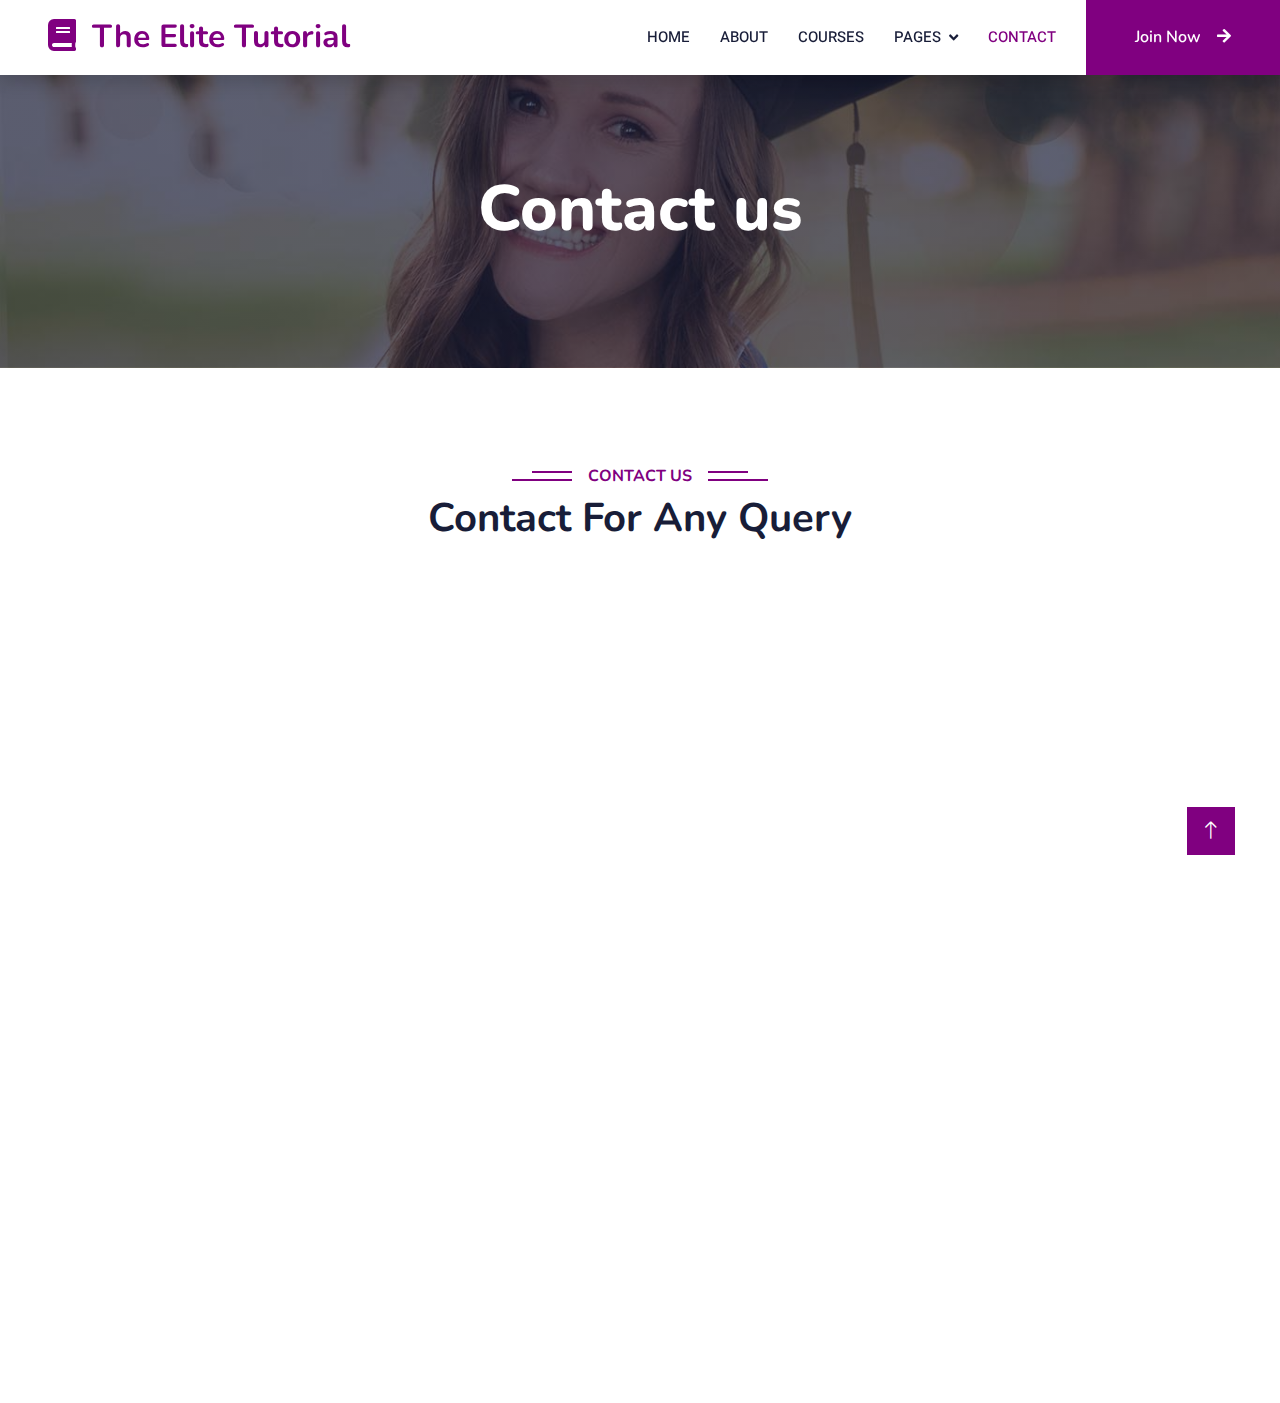
<file: contact.html>
<!DOCTYPE html>
<html lang="en">

<head>
    <meta charset="utf-8">
    <title>The Elite Tutorial - eLearning HTML Template</title>
    <meta content="width=device-width, initial-scale=1.0" name="viewport">
    <meta content="" name="keywords">
    <meta content="" name="description">

    <!-- Favicon -->
    <link href="img/favicon.ico" rel="icon">

    <!-- Google Web Fonts -->
    <link rel="preconnect" href="https://fonts.googleapis.com">
    <link rel="preconnect" href="https://fonts.gstatic.com" crossorigin>
    <link href="https://fonts.googleapis.com/css2?family=Heebo:wght@400;500;600&family=Nunito:wght@600;700;800&display=swap" rel="stylesheet">

    <!-- Icon Font Stylesheet -->
    <link href="https://cdnjs.cloudflare.com/ajax/libs/font-awesome/5.10.0/css/all.min.css" rel="stylesheet">
    <link href="https://cdn.jsdelivr.net/npm/bootstrap-icons@1.4.1/font/bootstrap-icons.css" rel="stylesheet">

    <!-- Libraries Stylesheet -->
    <link href="lib/animate/animate.min.css" rel="stylesheet">
    <link href="lib/owlcarousel/assets/owl.carousel.min.css" rel="stylesheet">

    <!-- Customized Bootstrap Stylesheet -->
    <link href="css/bootstrap.min.css" rel="stylesheet">

    <!-- Template Stylesheet -->
    <link href="css/style.css" rel="stylesheet">
</head>

<body>
    <!-- Spinner Start -->
    <div id="spinner" class="show bg-white position-fixed translate-middle w-100 vh-100 top-50 start-50 d-flex align-items-center justify-content-center">
        <div class="spinner-border text-primary" style="width: 3rem; height: 3rem;" role="status">
            <span class="sr-only">Loading...</span>
        </div>
    </div>
    <!-- Spinner End -->


    <!-- Navbar Start -->
    <nav class="navbar navbar-expand-lg bg-white navbar-light shadow sticky-top p-0">
        <a href="index.html" class="navbar-brand d-flex align-items-center px-4 px-lg-5">
            <h2 class="m-0 text-primary"><i class="fa fa-book me-3"></i>The Elite Tutorial</h2>
        </a>
        <button type="button" class="navbar-toggler me-4" data-bs-toggle="collapse" data-bs-target="#navbarCollapse">
            <span class="navbar-toggler-icon"></span>
        </button>
        <div class="collapse navbar-collapse" id="navbarCollapse">
            <div class="navbar-nav ms-auto p-4 p-lg-0">
                <a href="index.html" class="nav-item nav-link">Home</a>
                <a href="about.html" class="nav-item nav-link">About</a>
                <a href="courses.html" class="nav-item nav-link">Courses</a>
                <div class="nav-item dropdown">
                    <a href="#" class="nav-link dropdown-toggle" data-bs-toggle="dropdown">Pages</a>
                    <div class="dropdown-menu fade-down m-0">
                        <a href="team.html" class="dropdown-item">Our Team</a>
                        <a href="testimonial.html" class="dropdown-item">Testimonial</a>
                        <!--<a href="404.html" class="dropdown-item">404 Page</a>-->
                    </div>
                </div>
                <a href="contact.html" class="nav-item nav-link active">Contact</a>
            </div>
            <a href="" class="btn btn-primary py-4 px-lg-5 d-none d-lg-block">Join Now<i class="fa fa-arrow-right ms-3"></i></a>
        </div>
    </nav>
    <!-- Navbar End -->


    <!-- Header Start -->
    <div class="container-fluid bg-primary py-5 mb-5 page-header">
        <div class="container py-5">
            <div class="row justify-content-center">
                <div class="col-lg-10 text-center">
                    <h1 class="display-3 text-white animated slideInDown">Contact us</h1>
                    <nav aria-label="breadcrumb">
                        <ol class="breadcrumb justify-content-center">
                            <!--<li class="breadcrumb-item"><a class="text-white" href="#">Home</a></li>
                            <li class="breadcrumb-item"><a class="text-white" href="#">Pages</a></li>
                            <li class="breadcrumb-item text-white active" aria-current="page">Contact</li>-->
                        </ol>
                    </nav>
                </div>
            </div>
        </div>
    </div>
    <!-- Header End -->


    <!-- Contact Start -->
    <div class="container-xxl py-5">
        <div class="container">
            <div class="text-center wow fadeInUp" data-wow-delay="0.1s">
                <h6 class="section-title bg-white text-center text-primary px-3">Contact Us</h6>
                <h1 class="mb-5">Contact For Any Query</h1>
            </div>

            <div class="col-lg-4 col-md-6 wow fadeInUp" data-wow-delay="0.3s">
                <iframe class="position-relative rounded w-100 h-100"
                    src="https://www.google.com/maps/embed?pb=!1m14!1m12!1m3!1d856.3891511702641!2d6.910884548820866!3d5.98571011016989!2m3!1f0!2f0!3f0!3m2!1i1024!2i768!4f13.1!5e1!3m2!1sen!2sng!4v1657801030333!5m2!1sen!2sng" 
                    frameborder="0" style="min-height: 300px; border:0;" allowfullscreen="" aria-hidden="false"
                    tabindex="0"></iframe>
            </div>
            <!--<div class="row g-4">
                <div class="col-lg-4 col-md-6 wow fadeInUp" data-wow-delay="0.1s">
                    <h5>Get In Touch</h5>
                    <p class="mb-4">The contact form is currently inactive. Get a functional and working contact form with Ajax & PHP in a few minutes. Just copy and paste the files, add a little code and you're done. <a href="https://htmlcodex.com/contact-form">Download Now</a>.</p>
                    <div class="d-flex align-items-center mb-3">
                        <div class="d-flex align-items-center justify-content-center flex-shrink-0 bg-primary" style="width: 50px; height: 50px;">
                            <i class="fa fa-map-marker-alt text-white"></i>
                        </div>
                        <div class="ms-3">
                            <h5 class="text-primary">Office</h5>
                            <p class="mb-0">123 Street, New York, USA</p>
                        </div>
                    </div>
                    <div class="d-flex align-items-center mb-3">
                        <div class="d-flex align-items-center justify-content-center flex-shrink-0 bg-primary" style="width: 50px; height: 50px;">
                            <i class="fa fa-phone-alt text-white"></i>
                        </div>
                        <div class="ms-3">
                            <h5 class="text-primary">Mobile</h5>
                            <p class="mb-0">+012 345 67890</p>
                        </div>
                    </div>
                    <div class="d-flex align-items-center">
                        <div class="d-flex align-items-center justify-content-center flex-shrink-0 bg-primary" style="width: 50px; height: 50px;">
                            <i class="fa fa-envelope-open text-white"></i>
                        </div>
                        <div class="ms-3">
                            <h5 class="text-primary">Email</h5>
                            <p class="mb-0">info@example.com</p>
                        </div>
                    </div>
                </div>
                <div class="col-lg-4 col-md-6 wow fadeInUp" data-wow-delay="0.3s">
                    <iframe class="position-relative rounded w-100 h-100"
                        src="https://www.google.com/maps/embed?pb=!1m14!1m12!1m3!1d856.3891511702641!2d6.910884548820866!3d5.98571011016989!2m3!1f0!2f0!3f0!3m2!1i1024!2i768!4f13.1!5e1!3m2!1sen!2sng!4v1657801030333!5m2!1sen!2sng" 
                        frameborder="0" style="min-height: 300px; border:0;" allowfullscreen="" aria-hidden="false"
                        tabindex="0"></iframe>
                </div>
                <div class="col-lg-4 col-md-12 wow fadeInUp" data-wow-delay="0.5s">
                    <form>
                        <div class="row g-3">
                            <div class="col-md-6">
                                <div class="form-floating">
                                    <input type="text" class="form-control" id="name" placeholder="Your Name">
                                    <label for="name">Your Name</label>
                                </div>
                            </div>
                            <div class="col-md-6">
                                <div class="form-floating">
                                    <input type="email" class="form-control" id="email" placeholder="Your Email">
                                    <label for="email">Your Email</label>
                                </div>
                            </div>
                            <div class="col-12">
                                <div class="form-floating">
                                    <input type="text" class="form-control" id="subject" placeholder="Subject">
                                    <label for="subject">Subject</label>
                                </div>
                            </div>
                            <div class="col-12">
                                <div class="form-floating">
                                    <textarea class="form-control" placeholder="Leave a message here" id="message" style="height: 150px"></textarea>
                                    <label for="message">Message</label>
                                </div>
                            </div>
                            <div class="col-12">
                                <button class="btn btn-primary w-100 py-3" type="submit">Send Message</button>
                            </div>
                        </div>
                    </form>
                </div>
            </div>-->
        </div>
    </div>
    <!-- Contact End -->


    <!-- Footer Start -->
    <div class="container-fluid bg-dark text-light footer pt-5 mt-5 wow fadeIn" data-wow-delay="0.1s">
        <div class="container py-5">
            <div class="row g-5">
                <div class="col-lg-3 col-md-6">
                    <h4 class="text-white mb-3">Quick Link</h4>
                    <a class="btn btn-link" href="">About Us</a>
                    <a class="btn btn-link" href="">Contact Us</a>
                    <a class="btn btn-link" href="">Privacy Policy</a>
                    <a class="btn btn-link" href="">Terms & Condition</a>
                    <a class="btn btn-link" href="">FAQs & Help</a>
                </div>
                <div class="col-lg-3 col-md-6">
                    <h4 class="text-white mb-3">Contact</h4>
                    <p class="mb-2"><i class="fa fa-map-marker-alt me-3"></i>123 Street, New York, USA</p>
                    <p class="mb-2"><i class="fa fa-phone-alt me-3"></i>+012 345 67890</p>
                    <p class="mb-2"><i class="fa fa-envelope me-3"></i>info@example.com</p>
                    <div class="d-flex pt-2">
                        <a class="btn btn-outline-light btn-social" href=""><i class="fab fa-twitter"></i></a>
                        <a class="btn btn-outline-light btn-social" href=""><i class="fab fa-facebook-f"></i></a>
                        <a class="btn btn-outline-light btn-social" href=""><i class="fab fa-youtube"></i></a>
                        <a class="btn btn-outline-light btn-social" href=""><i class="fab fa-linkedin-in"></i></a>
                    </div>
                </div>
                <div class="col-lg-3 col-md-6">
                    <h4 class="text-white mb-3">Gallery</h4>
                    <div class="row g-2 pt-2">
                        <div class="col-4">
                            <img class="img-fluid bg-light p-1" src="img/course-1.jpg" alt="">
                        </div>
                        <div class="col-4">
                            <img class="img-fluid bg-light p-1" src="img/course-2.jpg" alt="">
                        </div>
                        <div class="col-4">
                            <img class="img-fluid bg-light p-1" src="img/course-3.jpg" alt="">
                        </div>
                        <div class="col-4">
                            <img class="img-fluid bg-light p-1" src="img/course-2.jpg" alt="">
                        </div>
                        <div class="col-4">
                            <img class="img-fluid bg-light p-1" src="img/course-3.jpg" alt="">
                        </div>
                        <div class="col-4">
                            <img class="img-fluid bg-light p-1" src="img/course-1.jpg" alt="">
                        </div>
                    </div>
                </div>
                <div class="col-lg-3 col-md-6">
                    <h4 class="text-white mb-3">Newsletter</h4>
                    <p>Dolor amet sit justo amet elitr clita ipsum elitr est.</p>
                    <div class="position-relative mx-auto" style="max-width: 400px;">
                        <input class="form-control border-0 w-100 py-3 ps-4 pe-5" type="text" placeholder="Your email">
                        <button type="button" class="btn btn-primary py-2 position-absolute top-0 end-0 mt-2 me-2">SignUp</button>
                    </div>
                </div>
            </div>
        </div>
        <div class="container">
            <div class="copyright">
                <div class="row">
                    <div class="col-md-6 text-center text-md-start mb-3 mb-md-0">
                        &copy; <a class="border-bottom" href="#">Your Site Name</a>, All Right Reserved.

                        <!--/*** This template is free as long as you keep the footer author’s credit link/attribution link/backlink. If you'd like to use the template without the footer author’s credit link/attribution link/backlink, you can purchase the Credit Removal License from "https://htmlcodex.com/credit-removal". Thank you for your support. ***/-->
                        Designed By <a class="border-bottom" >anthonycodes101</a>
                    </div>
                    <div class="col-md-6 text-center text-md-end">
                        <div class="footer-menu">
                            <a href="">Home</a>
                            <a href="">Cookies</a>
                            <a href="">Help</a>
                            <a href="">FQAs</a>
                        </div>
                    </div>
                </div>
            </div>
        </div>
    </div>
    <!-- Footer End -->


    <!-- Back to Top -->
    <a href="#" class="btn btn-lg btn-primary btn-lg-square back-to-top"><i class="bi bi-arrow-up"></i></a>


    <!-- JavaScript Libraries -->
    <script src="https://code.jquery.com/jquery-3.4.1.min.js"></script>
    <script src="https://cdn.jsdelivr.net/npm/bootstrap@5.0.0/dist/js/bootstrap.bundle.min.js"></script>
    <script src="lib/wow/wow.min.js"></script>
    <script src="lib/easing/easing.min.js"></script>
    <script src="lib/waypoints/waypoints.min.js"></script>
    <script src="lib/owlcarousel/owl.carousel.min.js"></script>

    <!-- Template Javascript -->
    <script src="js/main.js"></script>
</body>

</html>
</file>
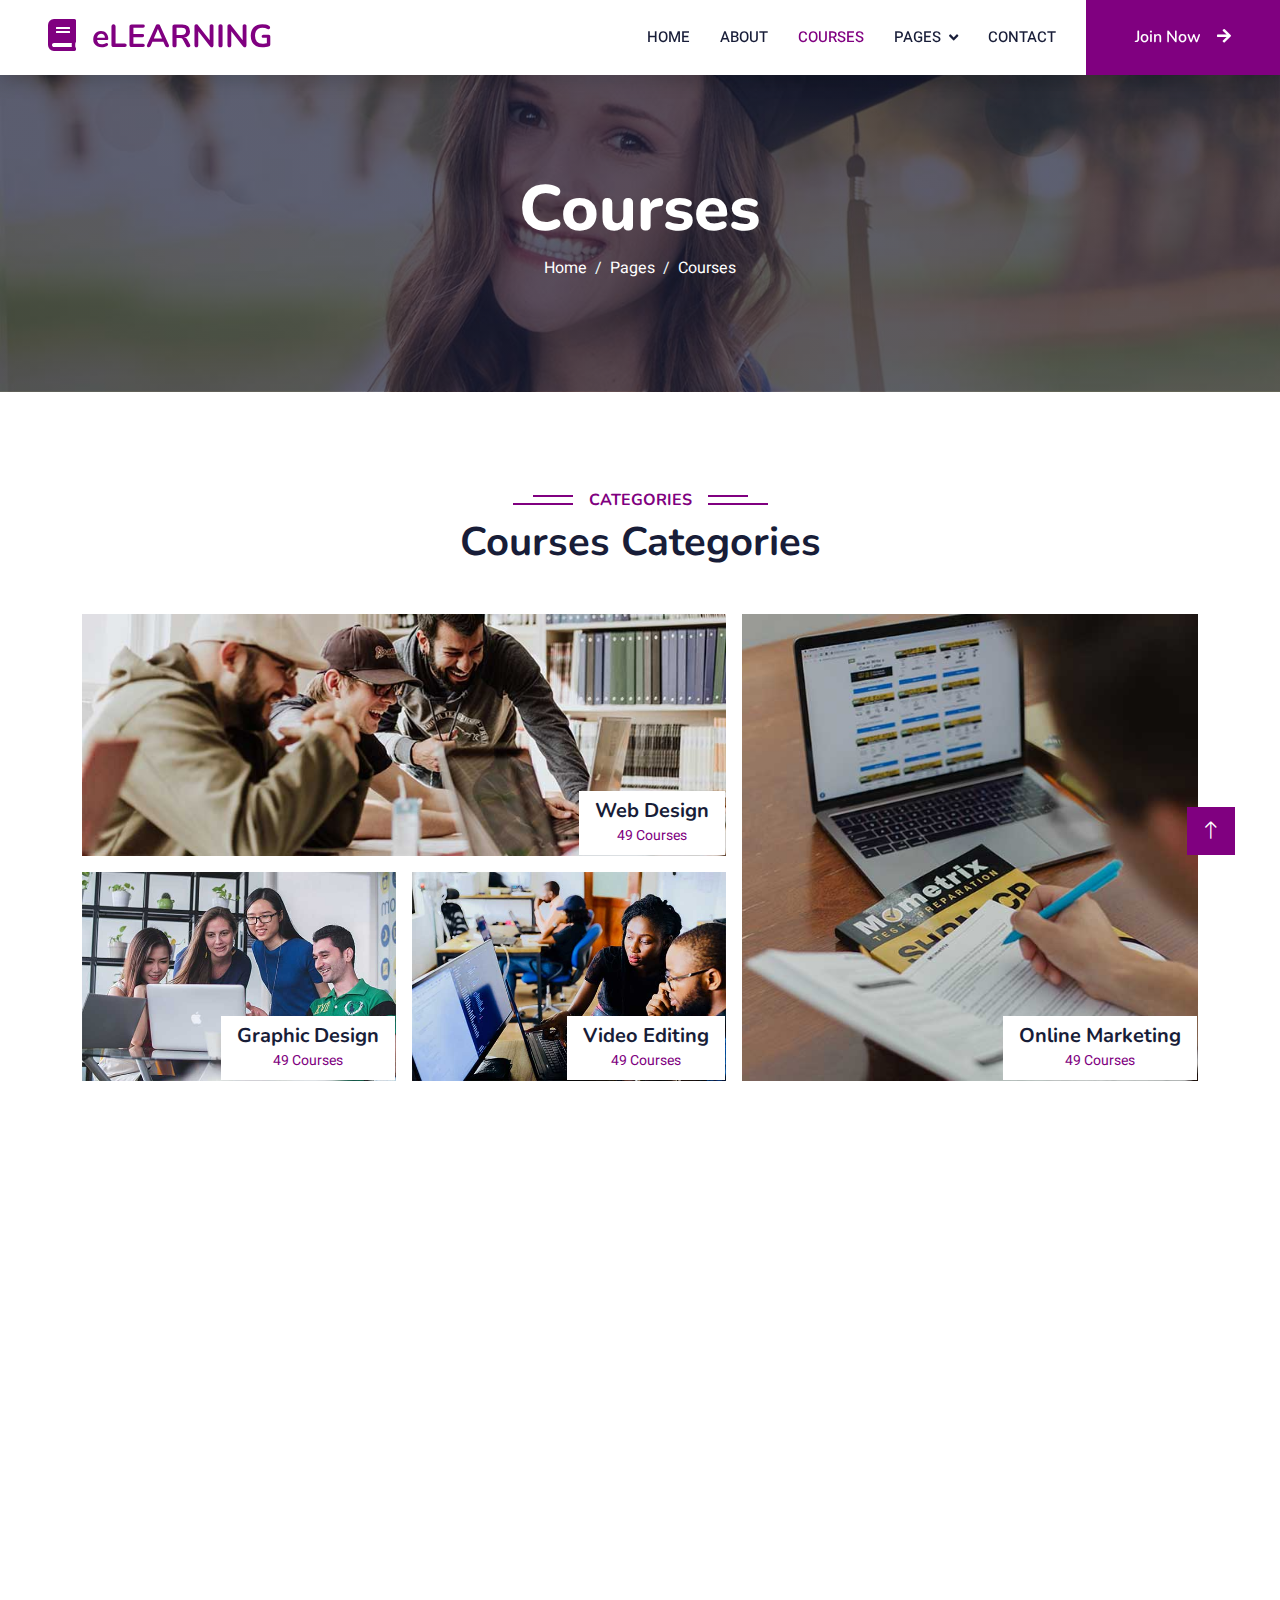
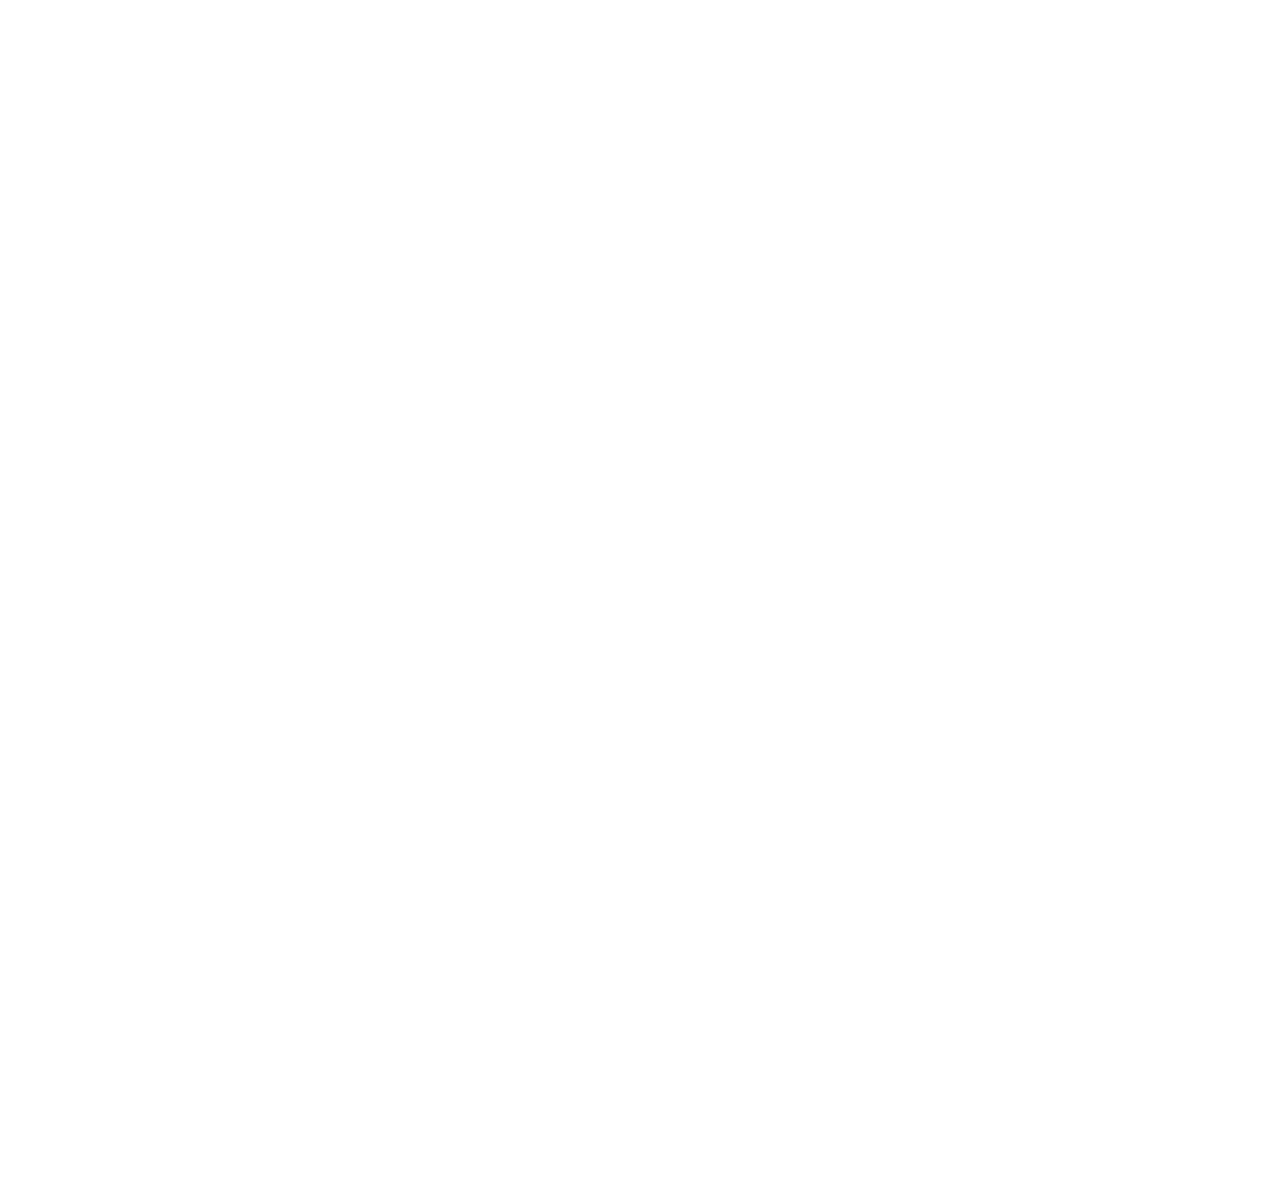
<file: courses.html>
<!DOCTYPE html>
<html lang="en">

<head>
    <meta charset="utf-8">
    <title>eLEARNING - eLearning HTML Template</title>
    <meta content="width=device-width, initial-scale=1.0" name="viewport">
    <meta content="" name="keywords">
    <meta content="" name="description">

    <!-- Favicon -->
    <link href="img/favicon.ico" rel="icon">

    <!-- Google Web Fonts -->
    <link rel="preconnect" href="https://fonts.googleapis.com">
    <link rel="preconnect" href="https://fonts.gstatic.com" crossorigin>
    <link href="https://fonts.googleapis.com/css2?family=Heebo:wght@400;500;600&family=Nunito:wght@600;700;800&display=swap" rel="stylesheet">

    <!-- Icon Font Stylesheet -->
    <link href="https://cdnjs.cloudflare.com/ajax/libs/font-awesome/5.10.0/css/all.min.css" rel="stylesheet">
    <link href="https://cdn.jsdelivr.net/npm/bootstrap-icons@1.4.1/font/bootstrap-icons.css" rel="stylesheet">

    <!-- Libraries Stylesheet -->
    <link href="lib/animate/animate.min.css" rel="stylesheet">
    <link href="lib/owlcarousel/assets/owl.carousel.min.css" rel="stylesheet">

    <!-- Customized Bootstrap Stylesheet -->
    <link href="css/bootstrap.min.css" rel="stylesheet">

    <!-- Template Stylesheet -->
    <link href="css/style.css" rel="stylesheet">
</head>

<body>
    <!-- Spinner Start -->
    <div id="spinner" class="show bg-white position-fixed translate-middle w-100 vh-100 top-50 start-50 d-flex align-items-center justify-content-center">
        <div class="spinner-border text-primary" style="width: 3rem; height: 3rem;" role="status">
            <span class="sr-only">Loading...</span>
        </div>
    </div>
    <!-- Spinner End -->


    <!-- Navbar Start -->
    <nav class="navbar navbar-expand-lg bg-white navbar-light shadow sticky-top p-0">
        <a href="index.html" class="navbar-brand d-flex align-items-center px-4 px-lg-5">
            <h2 class="m-0 text-primary"><i class="fa fa-book me-3"></i>eLEARNING</h2>
        </a>
        <button type="button" class="navbar-toggler me-4" data-bs-toggle="collapse" data-bs-target="#navbarCollapse">
            <span class="navbar-toggler-icon"></span>
        </button>
        <div class="collapse navbar-collapse" id="navbarCollapse">
            <div class="navbar-nav ms-auto p-4 p-lg-0">
                <a href="index.html" class="nav-item nav-link">Home</a>
                <a href="about.html" class="nav-item nav-link">About</a>
                <a href="courses.html" class="nav-item nav-link active">Courses</a>
                <div class="nav-item dropdown">
                    <a href="#" class="nav-link dropdown-toggle" data-bs-toggle="dropdown">Pages</a>
                    <div class="dropdown-menu fade-down m-0">
                        <a href="team.html" class="dropdown-item">Our Team</a>
                        <a href="testimonial.html" class="dropdown-item">Testimonial</a>
                        <a href="404.html" class="dropdown-item">404 Page</a>
                    </div>
                </div>
                <a href="contact.html" class="nav-item nav-link">Contact</a>
            </div>
            <a href="" class="btn btn-primary py-4 px-lg-5 d-none d-lg-block">Join Now<i class="fa fa-arrow-right ms-3"></i></a>
        </div>
    </nav>
    <!-- Navbar End -->


    <!-- Header Start -->
    <div class="container-fluid bg-primary py-5 mb-5 page-header">
        <div class="container py-5">
            <div class="row justify-content-center">
                <div class="col-lg-10 text-center">
                    <h1 class="display-3 text-white animated slideInDown">Courses</h1>
                    <nav aria-label="breadcrumb">
                        <ol class="breadcrumb justify-content-center">
                            <li class="breadcrumb-item"><a class="text-white" href="#">Home</a></li>
                            <li class="breadcrumb-item"><a class="text-white" href="#">Pages</a></li>
                            <li class="breadcrumb-item text-white active" aria-current="page">Courses</li>
                        </ol>
                    </nav>
                </div>
            </div>
        </div>
    </div>
    <!-- Header End -->


    <!-- Categories Start -->
    <div class="container-xxl py-5 category">
        <div class="container">
            <div class="text-center wow fadeInUp" data-wow-delay="0.1s">
                <h6 class="section-title bg-white text-center text-primary px-3">Categories</h6>
                <h1 class="mb-5">Courses Categories</h1>
            </div>
            <div class="row g-3">
                <div class="col-lg-7 col-md-6">
                    <div class="row g-3">
                        <div class="col-lg-12 col-md-12 wow zoomIn" data-wow-delay="0.1s">
                            <a class="position-relative d-block overflow-hidden" href="">
                                <img class="img-fluid" src="img/cat-1.jpg" alt="">
                                <div class="bg-white text-center position-absolute bottom-0 end-0 py-2 px-3" style="margin: 1px;">
                                    <h5 class="m-0">Web Design</h5>
                                    <small class="text-primary">49 Courses</small>
                                </div>
                            </a>
                        </div>
                        <div class="col-lg-6 col-md-12 wow zoomIn" data-wow-delay="0.3s">
                            <a class="position-relative d-block overflow-hidden" href="">
                                <img class="img-fluid" src="img/cat-2.jpg" alt="">
                                <div class="bg-white text-center position-absolute bottom-0 end-0 py-2 px-3" style="margin: 1px;">
                                    <h5 class="m-0">Graphic Design</h5>
                                    <small class="text-primary">49 Courses</small>
                                </div>
                            </a>
                        </div>
                        <div class="col-lg-6 col-md-12 wow zoomIn" data-wow-delay="0.5s">
                            <a class="position-relative d-block overflow-hidden" href="">
                                <img class="img-fluid" src="img/cat-3.jpg" alt="">
                                <div class="bg-white text-center position-absolute bottom-0 end-0 py-2 px-3" style="margin: 1px;">
                                    <h5 class="m-0">Video Editing</h5>
                                    <small class="text-primary">49 Courses</small>
                                </div>
                            </a>
                        </div>
                    </div>
                </div>
                <div class="col-lg-5 col-md-6 wow zoomIn" data-wow-delay="0.7s" style="min-height: 350px;">
                    <a class="position-relative d-block h-100 overflow-hidden" href="">
                        <img class="img-fluid position-absolute w-100 h-100" src="img/cat-4.jpg" alt="" style="object-fit: cover;">
                        <div class="bg-white text-center position-absolute bottom-0 end-0 py-2 px-3" style="margin:  1px;">
                            <h5 class="m-0">Online Marketing</h5>
                            <small class="text-primary">49 Courses</small>
                        </div>
                    </a>
                </div>
            </div>
        </div>
    </div>
    <!-- Categories Start -->


    <!-- Courses Start -->
    <div class="container-xxl py-5">
        <div class="container">
            <div class="text-center wow fadeInUp" data-wow-delay="0.1s">
                <h6 class="section-title bg-white text-center text-primary px-3">Courses</h6>
                <h1 class="mb-5">Popular Courses</h1>
            </div>
            <div class="row g-4 justify-content-center">
                <div class="col-lg-4 col-md-6 wow fadeInUp" data-wow-delay="0.1s">
                    <div class="course-item bg-light">
                        <div class="position-relative overflow-hidden">
                            <img class="img-fluid" src="img/course-1.jpg" alt="">
                            <div class="w-100 d-flex justify-content-center position-absolute bottom-0 start-0 mb-4">
                                <a href="#" class="flex-shrink-0 btn btn-sm btn-primary px-3 border-end" style="border-radius: 30px 0 0 30px;">Read More</a>
                                <a href="#" class="flex-shrink-0 btn btn-sm btn-primary px-3" style="border-radius: 0 30px 30px 0;">Join Now</a>
                            </div>
                        </div>
                        <div class="text-center p-4 pb-0">
                            <h3 class="mb-0">$149.00</h3>
                            <div class="mb-3">
                                <small class="fa fa-star text-primary"></small>
                                <small class="fa fa-star text-primary"></small>
                                <small class="fa fa-star text-primary"></small>
                                <small class="fa fa-star text-primary"></small>
                                <small class="fa fa-star text-primary"></small>
                                <small>(123)</small>
                            </div>
                            <h5 class="mb-4">Web Design & Development Course for Beginners</h5>
                        </div>
                        <div class="d-flex border-top">
                            <small class="flex-fill text-center border-end py-2"><i class="fa fa-user-tie text-primary me-2"></i>John Doe</small>
                            <small class="flex-fill text-center border-end py-2"><i class="fa fa-clock text-primary me-2"></i>1.49 Hrs</small>
                            <small class="flex-fill text-center py-2"><i class="fa fa-user text-primary me-2"></i>30 Students</small>
                        </div>
                    </div>
                </div>
                <div class="col-lg-4 col-md-6 wow fadeInUp" data-wow-delay="0.3s">
                    <div class="course-item bg-light">
                        <div class="position-relative overflow-hidden">
                            <img class="img-fluid" src="img/course-2.jpg" alt="">
                            <div class="w-100 d-flex justify-content-center position-absolute bottom-0 start-0 mb-4">
                                <a href="#" class="flex-shrink-0 btn btn-sm btn-primary px-3 border-end" style="border-radius: 30px 0 0 30px;">Read More</a>
                                <a href="#" class="flex-shrink-0 btn btn-sm btn-primary px-3" style="border-radius: 0 30px 30px 0;">Join Now</a>
                            </div>
                        </div>
                        <div class="text-center p-4 pb-0">
                            <h3 class="mb-0">$149.00</h3>
                            <div class="mb-3">
                                <small class="fa fa-star text-primary"></small>
                                <small class="fa fa-star text-primary"></small>
                                <small class="fa fa-star text-primary"></small>
                                <small class="fa fa-star text-primary"></small>
                                <small class="fa fa-star text-primary"></small>
                                <small>(123)</small>
                            </div>
                            <h5 class="mb-4">Web Design & Development Course for Beginners</h5>
                        </div>
                        <div class="d-flex border-top">
                            <small class="flex-fill text-center border-end py-2"><i class="fa fa-user-tie text-primary me-2"></i>John Doe</small>
                            <small class="flex-fill text-center border-end py-2"><i class="fa fa-clock text-primary me-2"></i>1.49 Hrs</small>
                            <small class="flex-fill text-center py-2"><i class="fa fa-user text-primary me-2"></i>30 Students</small>
                        </div>
                    </div>
                </div>
                <div class="col-lg-4 col-md-6 wow fadeInUp" data-wow-delay="0.5s">
                    <div class="course-item bg-light">
                        <div class="position-relative overflow-hidden">
                            <img class="img-fluid" src="img/course-3.jpg" alt="">
                            <div class="w-100 d-flex justify-content-center position-absolute bottom-0 start-0 mb-4">
                                <a href="#" class="flex-shrink-0 btn btn-sm btn-primary px-3 border-end" style="border-radius: 30px 0 0 30px;">Read More</a>
                                <a href="#" class="flex-shrink-0 btn btn-sm btn-primary px-3" style="border-radius: 0 30px 30px 0;">Join Now</a>
                            </div>
                        </div>
                        <div class="text-center p-4 pb-0">
                            <h3 class="mb-0">$149.00</h3>
                            <div class="mb-3">
                                <small class="fa fa-star text-primary"></small>
                                <small class="fa fa-star text-primary"></small>
                                <small class="fa fa-star text-primary"></small>
                                <small class="fa fa-star text-primary"></small>
                                <small class="fa fa-star text-primary"></small>
                                <small>(123)</small>
                            </div>
                            <h5 class="mb-4">Web Design & Development Course for Beginners</h5>
                        </div>
                        <div class="d-flex border-top">
                            <small class="flex-fill text-center border-end py-2"><i class="fa fa-user-tie text-primary me-2"></i>John Doe</small>
                            <small class="flex-fill text-center border-end py-2"><i class="fa fa-clock text-primary me-2"></i>1.49 Hrs</small>
                            <small class="flex-fill text-center py-2"><i class="fa fa-user text-primary me-2"></i>30 Students</small>
                        </div>
                    </div>
                </div>
            </div>
        </div>
    </div>
    <!-- Courses End -->


    <!-- Testimonial Start -->
    <div class="container-xxl py-5 wow fadeInUp" data-wow-delay="0.1s">
        <div class="container">
            <div class="text-center">
                <h6 class="section-title bg-white text-center text-primary px-3">Testimonial</h6>
                <h1 class="mb-5">Our Students Say!</h1>
            </div>
            <div class="owl-carousel testimonial-carousel position-relative">
                <div class="testimonial-item text-center">
                    <img class="border rounded-circle p-2 mx-auto mb-3" src="img/testimonial-1.jpg" style="width: 80px; height: 80px;">
                    <h5 class="mb-0">Client Name</h5>
                    <p>Profession</p>
                    <div class="testimonial-text bg-light text-center p-4">
                    <p class="mb-0">Tempor erat elitr rebum at clita. Diam dolor diam ipsum sit diam amet diam et eos. Clita erat ipsum et lorem et sit.</p>
                    </div>
                </div>
                <div class="testimonial-item text-center">
                    <img class="border rounded-circle p-2 mx-auto mb-3" src="img/testimonial-2.jpg" style="width: 80px; height: 80px;">
                    <h5 class="mb-0">Client Name</h5>
                    <p>Profession</p>
                    <div class="testimonial-text bg-light text-center p-4">
                    <p class="mb-0">Tempor erat elitr rebum at clita. Diam dolor diam ipsum sit diam amet diam et eos. Clita erat ipsum et lorem et sit.</p>
                    </div>
                </div>
                <div class="testimonial-item text-center">
                    <img class="border rounded-circle p-2 mx-auto mb-3" src="img/testimonial-3.jpg" style="width: 80px; height: 80px;">
                    <h5 class="mb-0">Client Name</h5>
                    <p>Profession</p>
                    <div class="testimonial-text bg-light text-center p-4">
                    <p class="mb-0">Tempor erat elitr rebum at clita. Diam dolor diam ipsum sit diam amet diam et eos. Clita erat ipsum et lorem et sit.</p>
                    </div>
                </div>
                <div class="testimonial-item text-center">
                    <img class="border rounded-circle p-2 mx-auto mb-3" src="img/testimonial-4.jpg" style="width: 80px; height: 80px;">
                    <h5 class="mb-0">Client Name</h5>
                    <p>Profession</p>
                    <div class="testimonial-text bg-light text-center p-4">
                    <p class="mb-0">Tempor erat elitr rebum at clita. Diam dolor diam ipsum sit diam amet diam et eos. Clita erat ipsum et lorem et sit.</p>
                    </div>
                </div>
            </div>
        </div>
    </div>
    <!-- Testimonial End -->
        

    <!-- Footer Start -->
    <div class="container-fluid bg-dark text-light footer pt-5 mt-5 wow fadeIn" data-wow-delay="0.1s">
        <div class="container py-5">
            <div class="row g-5">
                <div class="col-lg-3 col-md-6">
                    <h4 class="text-white mb-3">Quick Link</h4>
                    <a class="btn btn-link" href="">About Us</a>
                    <a class="btn btn-link" href="">Contact Us</a>
                    <a class="btn btn-link" href="">Privacy Policy</a>
                    <a class="btn btn-link" href="">Terms & Condition</a>
                    <a class="btn btn-link" href="">FAQs & Help</a>
                </div>
                <div class="col-lg-3 col-md-6">
                    <h4 class="text-white mb-3">Contact</h4>
                    <p class="mb-2"><i class="fa fa-map-marker-alt me-3"></i>123 Street, New York, USA</p>
                    <p class="mb-2"><i class="fa fa-phone-alt me-3"></i>+012 345 67890</p>
                    <p class="mb-2"><i class="fa fa-envelope me-3"></i>info@example.com</p>
                    <div class="d-flex pt-2">
                        <a class="btn btn-outline-light btn-social" href=""><i class="fab fa-twitter"></i></a>
                        <a class="btn btn-outline-light btn-social" href=""><i class="fab fa-facebook-f"></i></a>
                        <a class="btn btn-outline-light btn-social" href=""><i class="fab fa-youtube"></i></a>
                        <a class="btn btn-outline-light btn-social" href=""><i class="fab fa-linkedin-in"></i></a>
                    </div>
                </div>
                <div class="col-lg-3 col-md-6">
                    <h4 class="text-white mb-3">Gallery</h4>
                    <div class="row g-2 pt-2">
                        <div class="col-4">
                            <img class="img-fluid bg-light p-1" src="img/course-1.jpg" alt="">
                        </div>
                        <div class="col-4">
                            <img class="img-fluid bg-light p-1" src="img/course-2.jpg" alt="">
                        </div>
                        <div class="col-4">
                            <img class="img-fluid bg-light p-1" src="img/course-3.jpg" alt="">
                        </div>
                        <div class="col-4">
                            <img class="img-fluid bg-light p-1" src="img/course-2.jpg" alt="">
                        </div>
                        <div class="col-4">
                            <img class="img-fluid bg-light p-1" src="img/course-3.jpg" alt="">
                        </div>
                        <div class="col-4">
                            <img class="img-fluid bg-light p-1" src="img/course-1.jpg" alt="">
                        </div>
                    </div>
                </div>
                <div class="col-lg-3 col-md-6">
                    <h4 class="text-white mb-3">Newsletter</h4>
                    <p>Dolor amet sit justo amet elitr clita ipsum elitr est.</p>
                    <div class="position-relative mx-auto" style="max-width: 400px;">
                        <input class="form-control border-0 w-100 py-3 ps-4 pe-5" type="text" placeholder="Your email">
                        <button type="button" class="btn btn-primary py-2 position-absolute top-0 end-0 mt-2 me-2">SignUp</button>
                    </div>
                </div>
            </div>
        </div>
        <div class="container">
            <div class="copyright">
                <div class="row">
                    <div class="col-md-6 text-center text-md-start mb-3 mb-md-0">
                        &copy; <a class="border-bottom" href="#">Your Site Name</a>, All Right Reserved.

                        <!--/*** This template is free as long as you keep the footer author’s credit link/attribution link/backlink. If you'd like to use the template without the footer author’s credit link/attribution link/backlink, you can purchase the Credit Removal License from "https://htmlcodex.com/credit-removal". Thank you for your support. ***/-->
                        Designed By <a class="border-bottom" href="https://htmlcodex.com">HTML Codex</a>
                    </div>
                    <div class="col-md-6 text-center text-md-end">
                        <div class="footer-menu">
                            <a href="">Home</a>
                            <a href="">Cookies</a>
                            <a href="">Help</a>
                            <a href="">FQAs</a>
                        </div>
                    </div>
                </div>
            </div>
        </div>
    </div>
    <!-- Footer End -->


    <!-- Back to Top -->
    <a href="#" class="btn btn-lg btn-primary btn-lg-square back-to-top"><i class="bi bi-arrow-up"></i></a>


    <!-- JavaScript Libraries -->
    <script src="https://code.jquery.com/jquery-3.4.1.min.js"></script>
    <script src="https://cdn.jsdelivr.net/npm/bootstrap@5.0.0/dist/js/bootstrap.bundle.min.js"></script>
    <script src="lib/wow/wow.min.js"></script>
    <script src="lib/easing/easing.min.js"></script>
    <script src="lib/waypoints/waypoints.min.js"></script>
    <script src="lib/owlcarousel/owl.carousel.min.js"></script>

    <!-- Template Javascript -->
    <script src="js/main.js"></script>
</body>

</html>
</file>
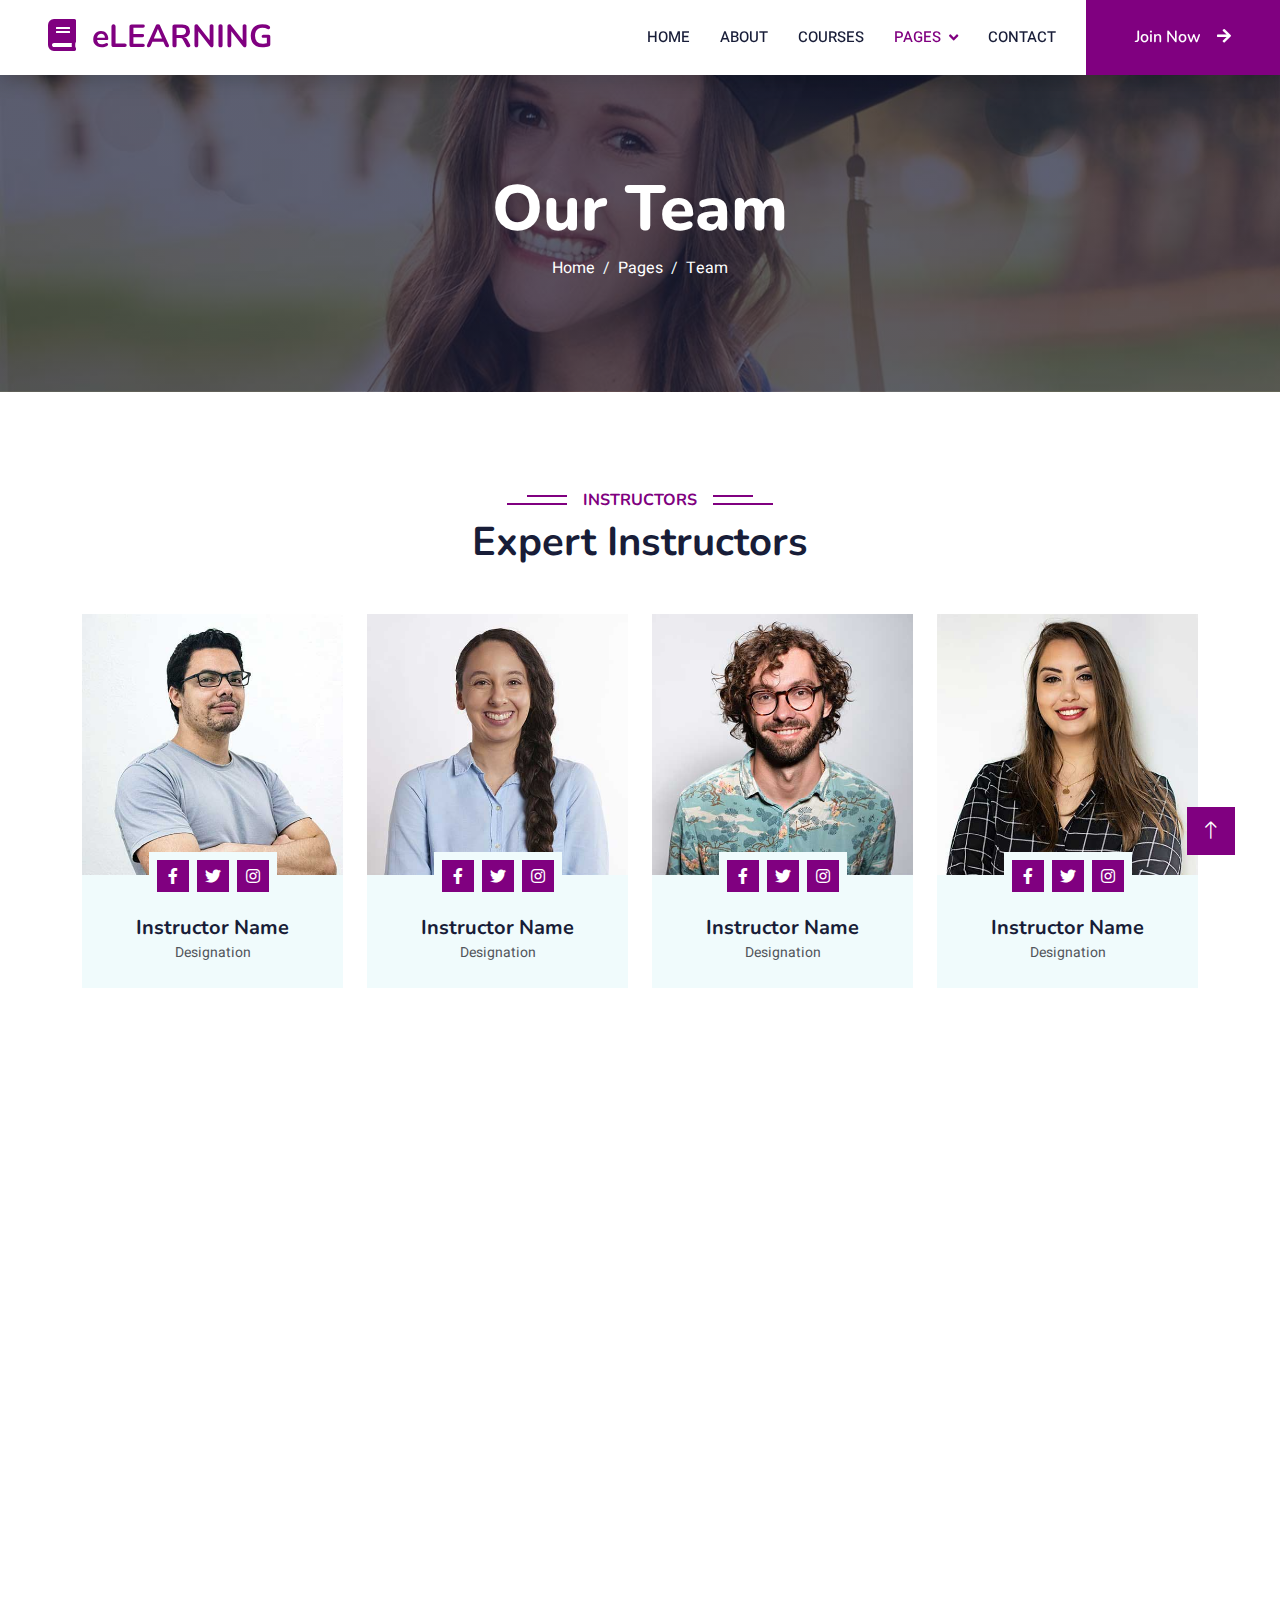
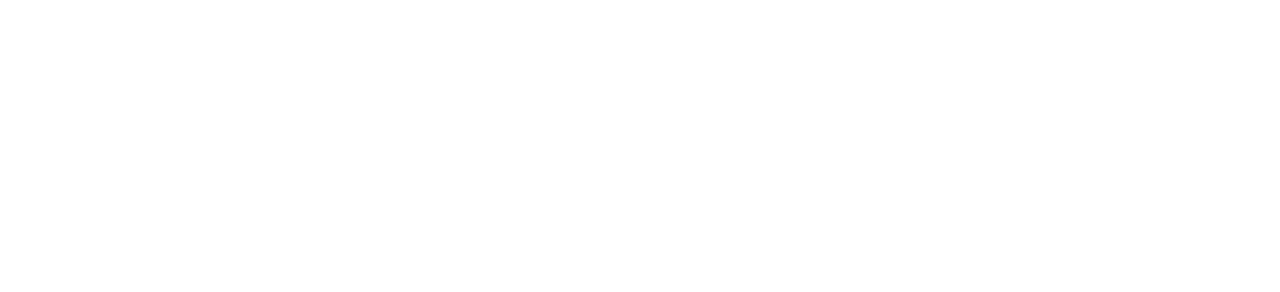
<file: team.html>
<!DOCTYPE html>
<html lang="en">

<head>
    <meta charset="utf-8">
    <title>eLEARNING - eLearning HTML Template</title>
    <meta content="width=device-width, initial-scale=1.0" name="viewport">
    <meta content="" name="keywords">
    <meta content="" name="description">

    <!-- Favicon -->
    <link href="img/favicon.ico" rel="icon">

    <!-- Google Web Fonts -->
    <link rel="preconnect" href="https://fonts.googleapis.com">
    <link rel="preconnect" href="https://fonts.gstatic.com" crossorigin>
    <link href="https://fonts.googleapis.com/css2?family=Heebo:wght@400;500;600&family=Nunito:wght@600;700;800&display=swap" rel="stylesheet">

    <!-- Icon Font Stylesheet -->
    <link href="https://cdnjs.cloudflare.com/ajax/libs/font-awesome/5.10.0/css/all.min.css" rel="stylesheet">
    <link href="https://cdn.jsdelivr.net/npm/bootstrap-icons@1.4.1/font/bootstrap-icons.css" rel="stylesheet">

    <!-- Libraries Stylesheet -->
    <link href="lib/animate/animate.min.css" rel="stylesheet">
    <link href="lib/owlcarousel/assets/owl.carousel.min.css" rel="stylesheet">

    <!-- Customized Bootstrap Stylesheet -->
    <link href="css/bootstrap.min.css" rel="stylesheet">

    <!-- Template Stylesheet -->
    <link href="css/style.css" rel="stylesheet">
</head>

<body>
    <!-- Spinner Start -->
    <div id="spinner" class="show bg-white position-fixed translate-middle w-100 vh-100 top-50 start-50 d-flex align-items-center justify-content-center">
        <div class="spinner-border text-primary" style="width: 3rem; height: 3rem;" role="status">
            <span class="sr-only">Loading...</span>
        </div>
    </div>
    <!-- Spinner End -->


    <!-- Navbar Start -->
    <nav class="navbar navbar-expand-lg bg-white navbar-light shadow sticky-top p-0">
        <a href="index.html" class="navbar-brand d-flex align-items-center px-4 px-lg-5">
            <h2 class="m-0 text-primary"><i class="fa fa-book me-3"></i>eLEARNING</h2>
        </a>
        <button type="button" class="navbar-toggler me-4" data-bs-toggle="collapse" data-bs-target="#navbarCollapse">
            <span class="navbar-toggler-icon"></span>
        </button>
        <div class="collapse navbar-collapse" id="navbarCollapse">
            <div class="navbar-nav ms-auto p-4 p-lg-0">
                <a href="index.html" class="nav-item nav-link">Home</a>
                <a href="about.html" class="nav-item nav-link">About</a>
                <a href="courses.html" class="nav-item nav-link">Courses</a>
                <div class="nav-item dropdown">
                    <a href="#" class="nav-link dropdown-toggle active" data-bs-toggle="dropdown">Pages</a>
                    <div class="dropdown-menu fade-down m-0">
                        <a href="team.html" class="dropdown-item active">Our Team</a>
                        <a href="testimonial.html" class="dropdown-item">Testimonial</a>
                        <a href="404.html" class="dropdown-item">404 Page</a>
                    </div>
                </div>
                <a href="contact.html" class="nav-item nav-link">Contact</a>
            </div>
            <a href="" class="btn btn-primary py-4 px-lg-5 d-none d-lg-block">Join Now<i class="fa fa-arrow-right ms-3"></i></a>
        </div>
    </nav>
    <!-- Navbar End -->


    <!-- Header Start -->
    <div class="container-fluid bg-primary py-5 mb-5 page-header">
        <div class="container py-5">
            <div class="row justify-content-center">
                <div class="col-lg-10 text-center">
                    <h1 class="display-3 text-white animated slideInDown">Our Team</h1>
                    <nav aria-label="breadcrumb">
                        <ol class="breadcrumb justify-content-center">
                            <li class="breadcrumb-item"><a class="text-white" href="#">Home</a></li>
                            <li class="breadcrumb-item"><a class="text-white" href="#">Pages</a></li>
                            <li class="breadcrumb-item text-white active" aria-current="page">Team</li>
                        </ol>
                    </nav>
                </div>
            </div>
        </div>
    </div>
    <!-- Header End -->


    <!-- Team Start -->
    <div class="container-xxl py-5">
        <div class="container">
            <div class="text-center wow fadeInUp" data-wow-delay="0.1s">
                <h6 class="section-title bg-white text-center text-primary px-3">Instructors</h6>
                <h1 class="mb-5">Expert Instructors</h1>
            </div>
            <div class="row g-4">
                <div class="col-lg-3 col-md-6 wow fadeInUp" data-wow-delay="0.1s">
                    <div class="team-item bg-light">
                        <div class="overflow-hidden">
                            <img class="img-fluid" src="img/team-1.jpg" alt="">
                        </div>
                        <div class="position-relative d-flex justify-content-center" style="margin-top: -23px;">
                            <div class="bg-light d-flex justify-content-center pt-2 px-1">
                                <a class="btn btn-sm-square btn-primary mx-1" href=""><i class="fab fa-facebook-f"></i></a>
                                <a class="btn btn-sm-square btn-primary mx-1" href=""><i class="fab fa-twitter"></i></a>
                                <a class="btn btn-sm-square btn-primary mx-1" href=""><i class="fab fa-instagram"></i></a>
                            </div>
                        </div>
                        <div class="text-center p-4">
                            <h5 class="mb-0">Instructor Name</h5>
                            <small>Designation</small>
                        </div>
                    </div>
                </div>
                <div class="col-lg-3 col-md-6 wow fadeInUp" data-wow-delay="0.3s">
                    <div class="team-item bg-light">
                        <div class="overflow-hidden">
                            <img class="img-fluid" src="img/team-2.jpg" alt="">
                        </div>
                        <div class="position-relative d-flex justify-content-center" style="margin-top: -23px;">
                            <div class="bg-light d-flex justify-content-center pt-2 px-1">
                                <a class="btn btn-sm-square btn-primary mx-1" href=""><i class="fab fa-facebook-f"></i></a>
                                <a class="btn btn-sm-square btn-primary mx-1" href=""><i class="fab fa-twitter"></i></a>
                                <a class="btn btn-sm-square btn-primary mx-1" href=""><i class="fab fa-instagram"></i></a>
                            </div>
                        </div>
                        <div class="text-center p-4">
                            <h5 class="mb-0">Instructor Name</h5>
                            <small>Designation</small>
                        </div>
                    </div>
                </div>
                <div class="col-lg-3 col-md-6 wow fadeInUp" data-wow-delay="0.5s">
                    <div class="team-item bg-light">
                        <div class="overflow-hidden">
                            <img class="img-fluid" src="img/team-3.jpg" alt="">
                        </div>
                        <div class="position-relative d-flex justify-content-center" style="margin-top: -23px;">
                            <div class="bg-light d-flex justify-content-center pt-2 px-1">
                                <a class="btn btn-sm-square btn-primary mx-1" href=""><i class="fab fa-facebook-f"></i></a>
                                <a class="btn btn-sm-square btn-primary mx-1" href=""><i class="fab fa-twitter"></i></a>
                                <a class="btn btn-sm-square btn-primary mx-1" href=""><i class="fab fa-instagram"></i></a>
                            </div>
                        </div>
                        <div class="text-center p-4">
                            <h5 class="mb-0">Instructor Name</h5>
                            <small>Designation</small>
                        </div>
                    </div>
                </div>
                <div class="col-lg-3 col-md-6 wow fadeInUp" data-wow-delay="0.7s">
                    <div class="team-item bg-light">
                        <div class="overflow-hidden">
                            <img class="img-fluid" src="img/team-4.jpg" alt="">
                        </div>
                        <div class="position-relative d-flex justify-content-center" style="margin-top: -23px;">
                            <div class="bg-light d-flex justify-content-center pt-2 px-1">
                                <a class="btn btn-sm-square btn-primary mx-1" href=""><i class="fab fa-facebook-f"></i></a>
                                <a class="btn btn-sm-square btn-primary mx-1" href=""><i class="fab fa-twitter"></i></a>
                                <a class="btn btn-sm-square btn-primary mx-1" href=""><i class="fab fa-instagram"></i></a>
                            </div>
                        </div>
                        <div class="text-center p-4">
                            <h5 class="mb-0">Instructor Name</h5>
                            <small>Designation</small>
                        </div>
                    </div>
                </div>
                <div class="col-lg-3 col-md-6 wow fadeInUp" data-wow-delay="0.1s">
                    <div class="team-item bg-light">
                        <div class="overflow-hidden">
                            <img class="img-fluid" src="img/team-2.jpg" alt="">
                        </div>
                        <div class="position-relative d-flex justify-content-center" style="margin-top: -23px;">
                            <div class="bg-light d-flex justify-content-center pt-2 px-1">
                                <a class="btn btn-sm-square btn-primary mx-1" href=""><i class="fab fa-facebook-f"></i></a>
                                <a class="btn btn-sm-square btn-primary mx-1" href=""><i class="fab fa-twitter"></i></a>
                                <a class="btn btn-sm-square btn-primary mx-1" href=""><i class="fab fa-instagram"></i></a>
                            </div>
                        </div>
                        <div class="text-center p-4">
                            <h5 class="mb-0">Instructor Name</h5>
                            <small>Designation</small>
                        </div>
                    </div>
                </div>
                <div class="col-lg-3 col-md-6 wow fadeInUp" data-wow-delay="0.3s">
                    <div class="team-item bg-light">
                        <div class="overflow-hidden">
                            <img class="img-fluid" src="img/team-3.jpg" alt="">
                        </div>
                        <div class="position-relative d-flex justify-content-center" style="margin-top: -23px;">
                            <div class="bg-light d-flex justify-content-center pt-2 px-1">
                                <a class="btn btn-sm-square btn-primary mx-1" href=""><i class="fab fa-facebook-f"></i></a>
                                <a class="btn btn-sm-square btn-primary mx-1" href=""><i class="fab fa-twitter"></i></a>
                                <a class="btn btn-sm-square btn-primary mx-1" href=""><i class="fab fa-instagram"></i></a>
                            </div>
                        </div>
                        <div class="text-center p-4">
                            <h5 class="mb-0">Instructor Name</h5>
                            <small>Designation</small>
                        </div>
                    </div>
                </div>
                <div class="col-lg-3 col-md-6 wow fadeInUp" data-wow-delay="0.5s">
                    <div class="team-item bg-light">
                        <div class="overflow-hidden">
                            <img class="img-fluid" src="img/team-4.jpg" alt="">
                        </div>
                        <div class="position-relative d-flex justify-content-center" style="margin-top: -23px;">
                            <div class="bg-light d-flex justify-content-center pt-2 px-1">
                                <a class="btn btn-sm-square btn-primary mx-1" href=""><i class="fab fa-facebook-f"></i></a>
                                <a class="btn btn-sm-square btn-primary mx-1" href=""><i class="fab fa-twitter"></i></a>
                                <a class="btn btn-sm-square btn-primary mx-1" href=""><i class="fab fa-instagram"></i></a>
                            </div>
                        </div>
                        <div class="text-center p-4">
                            <h5 class="mb-0">Instructor Name</h5>
                            <small>Designation</small>
                        </div>
                    </div>
                </div>
                <div class="col-lg-3 col-md-6 wow fadeInUp" data-wow-delay="0.7s">
                    <div class="team-item bg-light">
                        <div class="overflow-hidden">
                            <img class="img-fluid" src="img/team-1.jpg" alt="">
                        </div>
                        <div class="position-relative d-flex justify-content-center" style="margin-top: -23px;">
                            <div class="bg-light d-flex justify-content-center pt-2 px-1">
                                <a class="btn btn-sm-square btn-primary mx-1" href=""><i class="fab fa-facebook-f"></i></a>
                                <a class="btn btn-sm-square btn-primary mx-1" href=""><i class="fab fa-twitter"></i></a>
                                <a class="btn btn-sm-square btn-primary mx-1" href=""><i class="fab fa-instagram"></i></a>
                            </div>
                        </div>
                        <div class="text-center p-4">
                            <h5 class="mb-0">Instructor Name</h5>
                            <small>Designation</small>
                        </div>
                    </div>
                </div>
            </div>
        </div>
    </div>
    <!-- Team End -->
        

    <!-- Footer Start -->
    <div class="container-fluid bg-dark text-light footer pt-5 mt-5 wow fadeIn" data-wow-delay="0.1s">
        <div class="container py-5">
            <div class="row g-5">
                <div class="col-lg-3 col-md-6">
                    <h4 class="text-white mb-3">Quick Link</h4>
                    <a class="btn btn-link" href="">About Us</a>
                    <a class="btn btn-link" href="">Contact Us</a>
                    <a class="btn btn-link" href="">Privacy Policy</a>
                    <a class="btn btn-link" href="">Terms & Condition</a>
                    <a class="btn btn-link" href="">FAQs & Help</a>
                </div>
                <div class="col-lg-3 col-md-6">
                    <h4 class="text-white mb-3">Contact</h4>
                    <p class="mb-2"><i class="fa fa-map-marker-alt me-3"></i>123 Street, New York, USA</p>
                    <p class="mb-2"><i class="fa fa-phone-alt me-3"></i>+012 345 67890</p>
                    <p class="mb-2"><i class="fa fa-envelope me-3"></i>info@example.com</p>
                    <div class="d-flex pt-2">
                        <a class="btn btn-outline-light btn-social" href=""><i class="fab fa-twitter"></i></a>
                        <a class="btn btn-outline-light btn-social" href=""><i class="fab fa-facebook-f"></i></a>
                        <a class="btn btn-outline-light btn-social" href=""><i class="fab fa-youtube"></i></a>
                        <a class="btn btn-outline-light btn-social" href=""><i class="fab fa-linkedin-in"></i></a>
                    </div>
                </div>
                <div class="col-lg-3 col-md-6">
                    <h4 class="text-white mb-3">Gallery</h4>
                    <div class="row g-2 pt-2">
                        <div class="col-4">
                            <img class="img-fluid bg-light p-1" src="img/course-1.jpg" alt="">
                        </div>
                        <div class="col-4">
                            <img class="img-fluid bg-light p-1" src="img/course-2.jpg" alt="">
                        </div>
                        <div class="col-4">
                            <img class="img-fluid bg-light p-1" src="img/course-3.jpg" alt="">
                        </div>
                        <div class="col-4">
                            <img class="img-fluid bg-light p-1" src="img/course-2.jpg" alt="">
                        </div>
                        <div class="col-4">
                            <img class="img-fluid bg-light p-1" src="img/course-3.jpg" alt="">
                        </div>
                        <div class="col-4">
                            <img class="img-fluid bg-light p-1" src="img/course-1.jpg" alt="">
                        </div>
                    </div>
                </div>
                <div class="col-lg-3 col-md-6">
                    <h4 class="text-white mb-3">Newsletter</h4>
                    <p>Dolor amet sit justo amet elitr clita ipsum elitr est.</p>
                    <div class="position-relative mx-auto" style="max-width: 400px;">
                        <input class="form-control border-0 w-100 py-3 ps-4 pe-5" type="text" placeholder="Your email">
                        <button type="button" class="btn btn-primary py-2 position-absolute top-0 end-0 mt-2 me-2">SignUp</button>
                    </div>
                </div>
            </div>
        </div>
        <div class="container">
            <div class="copyright">
                <div class="row">
                    <div class="col-md-6 text-center text-md-start mb-3 mb-md-0">
                        &copy; <a class="border-bottom" href="#">Your Site Name</a>, All Right Reserved.

                        <!--/*** This template is free as long as you keep the footer author’s credit link/attribution link/backlink. If you'd like to use the template without the footer author’s credit link/attribution link/backlink, you can purchase the Credit Removal License from "https://htmlcodex.com/credit-removal". Thank you for your support. ***/-->
                        Designed By <a class="border-bottom" href="https://htmlcodex.com">HTML Codex</a>
                    </div>
                    <div class="col-md-6 text-center text-md-end">
                        <div class="footer-menu">
                            <a href="">Home</a>
                            <a href="">Cookies</a>
                            <a href="">Help</a>
                            <a href="">FQAs</a>
                        </div>
                    </div>
                </div>
            </div>
        </div>
    </div>
    <!-- Footer End -->


    <!-- Back to Top -->
    <a href="#" class="btn btn-lg btn-primary btn-lg-square back-to-top"><i class="bi bi-arrow-up"></i></a>


    <!-- JavaScript Libraries -->
    <script src="https://code.jquery.com/jquery-3.4.1.min.js"></script>
    <script src="https://cdn.jsdelivr.net/npm/bootstrap@5.0.0/dist/js/bootstrap.bundle.min.js"></script>
    <script src="lib/wow/wow.min.js"></script>
    <script src="lib/easing/easing.min.js"></script>
    <script src="lib/waypoints/waypoints.min.js"></script>
    <script src="lib/owlcarousel/owl.carousel.min.js"></script>

    <!-- Template Javascript -->
    <script src="js/main.js"></script>
</body>

</html>
</file>
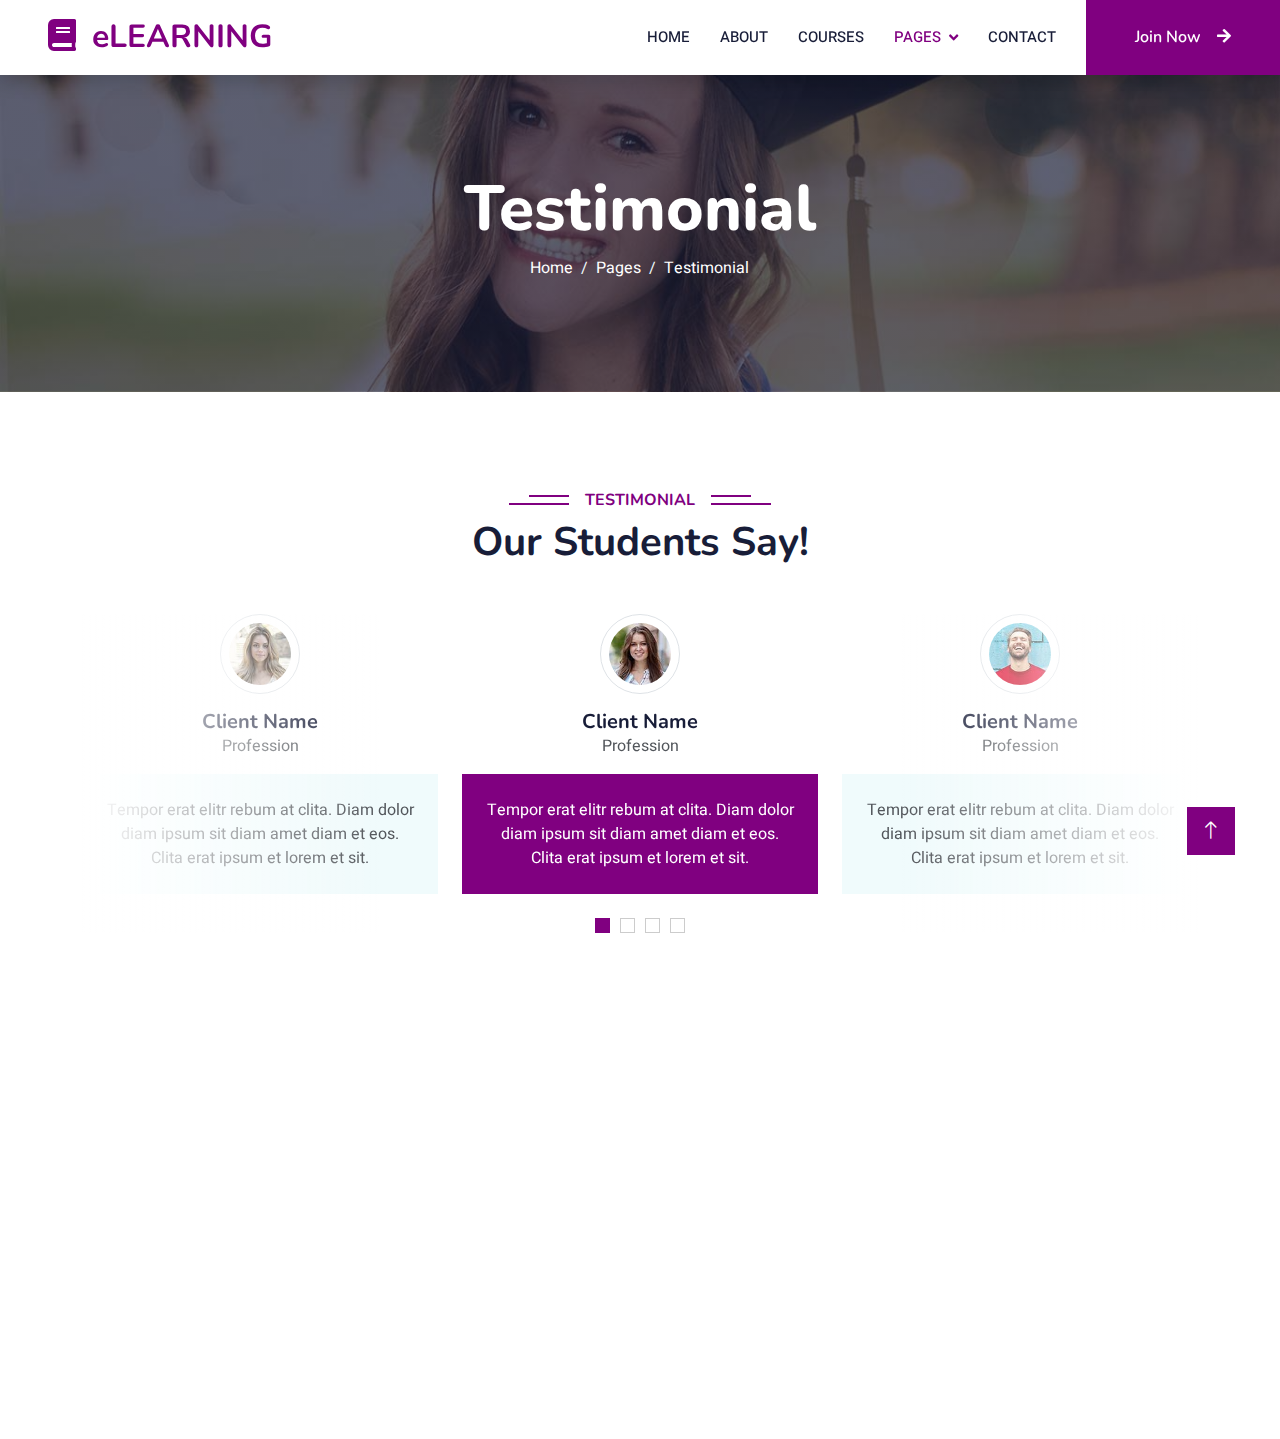
<file: testimonial.html>
<!DOCTYPE html>
<html lang="en">

<head>
    <meta charset="utf-8">
    <title>eLEARNING - eLearning HTML Template</title>
    <meta content="width=device-width, initial-scale=1.0" name="viewport">
    <meta content="" name="keywords">
    <meta content="" name="description">

    <!-- Favicon -->
    <link href="img/favicon.ico" rel="icon">

    <!-- Google Web Fonts -->
    <link rel="preconnect" href="https://fonts.googleapis.com">
    <link rel="preconnect" href="https://fonts.gstatic.com" crossorigin>
    <link href="https://fonts.googleapis.com/css2?family=Heebo:wght@400;500;600&family=Nunito:wght@600;700;800&display=swap" rel="stylesheet">

    <!-- Icon Font Stylesheet -->
    <link href="https://cdnjs.cloudflare.com/ajax/libs/font-awesome/5.10.0/css/all.min.css" rel="stylesheet">
    <link href="https://cdn.jsdelivr.net/npm/bootstrap-icons@1.4.1/font/bootstrap-icons.css" rel="stylesheet">

    <!-- Libraries Stylesheet -->
    <link href="lib/animate/animate.min.css" rel="stylesheet">
    <link href="lib/owlcarousel/assets/owl.carousel.min.css" rel="stylesheet">

    <!-- Customized Bootstrap Stylesheet -->
    <link href="css/bootstrap.min.css" rel="stylesheet">

    <!-- Template Stylesheet -->
    <link href="css/style.css" rel="stylesheet">
</head>

<body>
    <!-- Spinner Start -->
    <div id="spinner" class="show bg-white position-fixed translate-middle w-100 vh-100 top-50 start-50 d-flex align-items-center justify-content-center">
        <div class="spinner-border text-primary" style="width: 3rem; height: 3rem;" role="status">
            <span class="sr-only">Loading...</span>
        </div>
    </div>
    <!-- Spinner End -->


    <!-- Navbar Start -->
    <nav class="navbar navbar-expand-lg bg-white navbar-light shadow sticky-top p-0">
        <a href="index.html" class="navbar-brand d-flex align-items-center px-4 px-lg-5">
            <h2 class="m-0 text-primary"><i class="fa fa-book me-3"></i>eLEARNING</h2>
        </a>
        <button type="button" class="navbar-toggler me-4" data-bs-toggle="collapse" data-bs-target="#navbarCollapse">
            <span class="navbar-toggler-icon"></span>
        </button>
        <div class="collapse navbar-collapse" id="navbarCollapse">
            <div class="navbar-nav ms-auto p-4 p-lg-0">
                <a href="index.html" class="nav-item nav-link">Home</a>
                <a href="about.html" class="nav-item nav-link">About</a>
                <a href="courses.html" class="nav-item nav-link">Courses</a>
                <div class="nav-item dropdown">
                    <a href="#" class="nav-link dropdown-toggle active" data-bs-toggle="dropdown">Pages</a>
                    <div class="dropdown-menu fade-down m-0">
                        <a href="team.html" class="dropdown-item">Our Team</a>
                        <a href="testimonial.html" class="dropdown-item active">Testimonial</a>
                        <a href="404.html" class="dropdown-item">404 Page</a>
                    </div>
                </div>
                <a href="contact.html" class="nav-item nav-link">Contact</a>
            </div>
            <a href="" class="btn btn-primary py-4 px-lg-5 d-none d-lg-block">Join Now<i class="fa fa-arrow-right ms-3"></i></a>
        </div>
    </nav>
    <!-- Navbar End -->


    <!-- Header Start -->
    <div class="container-fluid bg-primary py-5 mb-5 page-header">
        <div class="container py-5">
            <div class="row justify-content-center">
                <div class="col-lg-10 text-center">
                    <h1 class="display-3 text-white animated slideInDown">Testimonial</h1>
                    <nav aria-label="breadcrumb">
                        <ol class="breadcrumb justify-content-center">
                            <li class="breadcrumb-item"><a class="text-white" href="#">Home</a></li>
                            <li class="breadcrumb-item"><a class="text-white" href="#">Pages</a></li>
                            <li class="breadcrumb-item text-white active" aria-current="page">Testimonial</li>
                        </ol>
                    </nav>
                </div>
            </div>
        </div>
    </div>
    <!-- Header End -->


    <!-- Testimonial Start -->
    <div class="container-xxl py-5 wow fadeInUp" data-wow-delay="0.1s">
        <div class="container">
            <div class="text-center">
                <h6 class="section-title bg-white text-center text-primary px-3">Testimonial</h6>
                <h1 class="mb-5">Our Students Say!</h1>
            </div>
            <div class="owl-carousel testimonial-carousel position-relative">
                <div class="testimonial-item text-center">
                    <img class="border rounded-circle p-2 mx-auto mb-3" src="img/testimonial-1.jpg" style="width: 80px; height: 80px;">
                    <h5 class="mb-0">Client Name</h5>
                    <p>Profession</p>
                    <div class="testimonial-text bg-light text-center p-4">
                    <p class="mb-0">Tempor erat elitr rebum at clita. Diam dolor diam ipsum sit diam amet diam et eos. Clita erat ipsum et lorem et sit.</p>
                    </div>
                </div>
                <div class="testimonial-item text-center">
                    <img class="border rounded-circle p-2 mx-auto mb-3" src="img/testimonial-2.jpg" style="width: 80px; height: 80px;">
                    <h5 class="mb-0">Client Name</h5>
                    <p>Profession</p>
                    <div class="testimonial-text bg-light text-center p-4">
                    <p class="mb-0">Tempor erat elitr rebum at clita. Diam dolor diam ipsum sit diam amet diam et eos. Clita erat ipsum et lorem et sit.</p>
                    </div>
                </div>
                <div class="testimonial-item text-center">
                    <img class="border rounded-circle p-2 mx-auto mb-3" src="img/testimonial-3.jpg" style="width: 80px; height: 80px;">
                    <h5 class="mb-0">Client Name</h5>
                    <p>Profession</p>
                    <div class="testimonial-text bg-light text-center p-4">
                    <p class="mb-0">Tempor erat elitr rebum at clita. Diam dolor diam ipsum sit diam amet diam et eos. Clita erat ipsum et lorem et sit.</p>
                    </div>
                </div>
                <div class="testimonial-item text-center">
                    <img class="border rounded-circle p-2 mx-auto mb-3" src="img/testimonial-4.jpg" style="width: 80px; height: 80px;">
                    <h5 class="mb-0">Client Name</h5>
                    <p>Profession</p>
                    <div class="testimonial-text bg-light text-center p-4">
                    <p class="mb-0">Tempor erat elitr rebum at clita. Diam dolor diam ipsum sit diam amet diam et eos. Clita erat ipsum et lorem et sit.</p>
                    </div>
                </div>
            </div>
        </div>
    </div>
    <!-- Testimonial End -->
        

    <!-- Footer Start -->
    <div class="container-fluid bg-dark text-light footer pt-5 mt-5 wow fadeIn" data-wow-delay="0.1s">
        <div class="container py-5">
            <div class="row g-5">
                <div class="col-lg-3 col-md-6">
                    <h4 class="text-white mb-3">Quick Link</h4>
                    <a class="btn btn-link" href="">About Us</a>
                    <a class="btn btn-link" href="">Contact Us</a>
                    <a class="btn btn-link" href="">Privacy Policy</a>
                    <a class="btn btn-link" href="">Terms & Condition</a>
                    <a class="btn btn-link" href="">FAQs & Help</a>
                </div>
                <div class="col-lg-3 col-md-6">
                    <h4 class="text-white mb-3">Contact</h4>
                    <p class="mb-2"><i class="fa fa-map-marker-alt me-3"></i>123 Street, New York, USA</p>
                    <p class="mb-2"><i class="fa fa-phone-alt me-3"></i>+012 345 67890</p>
                    <p class="mb-2"><i class="fa fa-envelope me-3"></i>info@example.com</p>
                    <div class="d-flex pt-2">
                        <a class="btn btn-outline-light btn-social" href=""><i class="fab fa-twitter"></i></a>
                        <a class="btn btn-outline-light btn-social" href=""><i class="fab fa-facebook-f"></i></a>
                        <a class="btn btn-outline-light btn-social" href=""><i class="fab fa-youtube"></i></a>
                        <a class="btn btn-outline-light btn-social" href=""><i class="fab fa-linkedin-in"></i></a>
                    </div>
                </div>
                <div class="col-lg-3 col-md-6">
                    <h4 class="text-white mb-3">Gallery</h4>
                    <div class="row g-2 pt-2">
                        <div class="col-4">
                            <img class="img-fluid bg-light p-1" src="img/course-1.jpg" alt="">
                        </div>
                        <div class="col-4">
                            <img class="img-fluid bg-light p-1" src="img/course-2.jpg" alt="">
                        </div>
                        <div class="col-4">
                            <img class="img-fluid bg-light p-1" src="img/course-3.jpg" alt="">
                        </div>
                        <div class="col-4">
                            <img class="img-fluid bg-light p-1" src="img/course-2.jpg" alt="">
                        </div>
                        <div class="col-4">
                            <img class="img-fluid bg-light p-1" src="img/course-3.jpg" alt="">
                        </div>
                        <div class="col-4">
                            <img class="img-fluid bg-light p-1" src="img/course-1.jpg" alt="">
                        </div>
                    </div>
                </div>
                <div class="col-lg-3 col-md-6">
                    <h4 class="text-white mb-3">Newsletter</h4>
                    <p>Dolor amet sit justo amet elitr clita ipsum elitr est.</p>
                    <div class="position-relative mx-auto" style="max-width: 400px;">
                        <input class="form-control border-0 w-100 py-3 ps-4 pe-5" type="text" placeholder="Your email">
                        <button type="button" class="btn btn-primary py-2 position-absolute top-0 end-0 mt-2 me-2">SignUp</button>
                    </div>
                </div>
            </div>
        </div>
        <div class="container">
            <div class="copyright">
                <div class="row">
                    <div class="col-md-6 text-center text-md-start mb-3 mb-md-0">
                        &copy; <a class="border-bottom" href="#">Your Site Name</a>, All Right Reserved.

                        <!--/*** This template is free as long as you keep the footer author’s credit link/attribution link/backlink. If you'd like to use the template without the footer author’s credit link/attribution link/backlink, you can purchase the Credit Removal License from "https://htmlcodex.com/credit-removal". Thank you for your support. ***/-->
                        Designed By <a class="border-bottom" href="https://htmlcodex.com">HTML Codex</a>
                    </div>
                    <div class="col-md-6 text-center text-md-end">
                        <div class="footer-menu">
                            <a href="">Home</a>
                            <a href="">Cookies</a>
                            <a href="">Help</a>
                            <a href="">FQAs</a>
                        </div>
                    </div>
                </div>
            </div>
        </div>
    </div>
    <!-- Footer End -->


    <!-- Back to Top -->
    <a href="#" class="btn btn-lg btn-primary btn-lg-square back-to-top"><i class="bi bi-arrow-up"></i></a>


    <!-- JavaScript Libraries -->
    <script src="https://code.jquery.com/jquery-3.4.1.min.js"></script>
    <script src="https://cdn.jsdelivr.net/npm/bootstrap@5.0.0/dist/js/bootstrap.bundle.min.js"></script>
    <script src="lib/wow/wow.min.js"></script>
    <script src="lib/easing/easing.min.js"></script>
    <script src="lib/waypoints/waypoints.min.js"></script>
    <script src="lib/owlcarousel/owl.carousel.min.js"></script>

    <!-- Template Javascript -->
    <script src="js/main.js"></script>
</body>

</html>
</file>
<file: css/style.css>
/********** Template CSS **********/
:root {
    --primary: purple;
    --light: #F0FBFC;
    --dark: #181d38;
}

.fw-medium {
    font-weight: 600 !important;
}

.fw-semi-bold {
    font-weight: 700 !important;
}

.back-to-top {
    position: fixed;
    display: none;
    right: 45px;
    bottom: 45px;
    z-index: 99;
}


/*** Spinner ***/
#spinner {
    opacity: 0;
    visibility: hidden;
    transition: opacity .5s ease-out, visibility 0s linear .5s;
    z-index: 99999;
}

#spinner.show {
    transition: opacity .5s ease-out, visibility 0s linear 0s;
    visibility: visible;
    opacity: 1;
}


/*** Button ***/
.btn {
    font-family: 'Nunito', sans-serif;
    font-weight: 600;
    transition: .5s;
}

.btn.btn-primary,
.btn.btn-secondary {
    color: #FFFFFF;
}

.btn-square {
    width: 38px;
    height: 38px;
}

.btn-sm-square {
    width: 32px;
    height: 32px;
}

.btn-lg-square {
    width: 48px;
    height: 48px;
}

.btn-square,
.btn-sm-square,
.btn-lg-square {
    padding: 0;
    display: flex;
    align-items: center;
    justify-content: center;
    font-weight: normal;
    border-radius: 0px;
}


/*** Navbar ***/
.navbar .dropdown-toggle::after {
    border: none;
    content: "\f107";
    font-family: "Font Awesome 5 Free";
    font-weight: 900;
    vertical-align: middle;
    margin-left: 8px;
}

.navbar-light .navbar-nav .nav-link {
    margin-right: 30px;
    padding: 25px 0;
    color: #FFFFFF;
    font-size: 15px;
    text-transform: uppercase;
    outline: none;
}

.navbar-light .navbar-nav .nav-link:hover,
.navbar-light .navbar-nav .nav-link.active {
    color: var(--primary);
}

@media (max-width: 991.98px) {
    .navbar-light .navbar-nav .nav-link  {
        margin-right: 0;
        padding: 10px 0;
    }

    .navbar-light .navbar-nav {
        border-top: 1px solid #EEEEEE;
    }
}

.navbar-light .navbar-brand,
.navbar-light a.btn {
    height: 75px;
}

.navbar-light .navbar-nav .nav-link {
    color: var(--dark);
    font-weight: 500;
}

.navbar-light.sticky-top {
    top: -100px;
    transition: .5s;
}

@media (min-width: 992px) {
    .navbar .nav-item .dropdown-menu {
        display: block;
        margin-top: 0;
        opacity: 0;
        visibility: hidden;
        transition: .5s;
    }

    .navbar .dropdown-menu.fade-down {
        top: 100%;
        transform: rotateX(-75deg);
        transform-origin: 0% 0%;
    }

    .navbar .nav-item:hover .dropdown-menu {
        top: 100%;
        transform: rotateX(0deg);
        visibility: visible;
        transition: .5s;
        opacity: 1;
    }
}


/*** Header carousel ***/
@media (max-width: 768px) {
    .header-carousel .owl-carousel-item {
        position: relative;
        min-height: 500px;
    }
    
    .header-carousel .owl-carousel-item img {
        position: absolute;
        width: 100%;
        height: 100%;
        object-fit: cover;
    }
}

.header-carousel .owl-nav {
    position: absolute;
    top: 50%;
    right: 8%;
    transform: translateY(-50%);
    display: flex;
    flex-direction: column;
}

.header-carousel .owl-nav .owl-prev,
.header-carousel .owl-nav .owl-next {
    margin: 7px 0;
    width: 45px;
    height: 45px;
    display: flex;
    align-items: center;
    justify-content: center;
    color: #FFFFFF;
    background: transparent;
    border: 1px solid #FFFFFF;
    font-size: 22px;
    transition: .5s;
}

.header-carousel .owl-nav .owl-prev:hover,
.header-carousel .owl-nav .owl-next:hover {
    background: var(--primary);
    border-color: var(--primary);
}

.page-header {
    background: linear-gradient(rgba(24, 29, 56, .7), rgba(24, 29, 56, .7)), url(../img/carousel-1.jpg);
    background-position: center center;
    background-repeat: no-repeat;
    background-size: cover;
}

.page-header-inner {
    background: rgba(15, 23, 43, .7);
}

.breadcrumb-item + .breadcrumb-item::before {
    color: var(--light);
}


/*** Section Title ***/
.section-title {
    position: relative;
    display: inline-block;
    text-transform: uppercase;
}

.section-title::before {
    position: absolute;
    content: "";
    width: calc(100% + 80px);
    height: 2px;
    top: 4px;
    left: -40px;
    background: var(--primary);
    z-index: -1;
}

.section-title::after {
    position: absolute;
    content: "";
    width: calc(100% + 120px);
    height: 2px;
    bottom: 5px;
    left: -60px;
    background: var(--primary);
    z-index: -1;
}

.section-title.text-start::before {
    width: calc(100% + 40px);
    left: 0;
}

.section-title.text-start::after {
    width: calc(100% + 60px);
    left: 0;
}


/*** Service ***/
.service-item {
    background: var(--light);
    transition: .5s;
}

.service-item:hover {
    margin-top: -10px;
    background: var(--primary);
}

.service-item * {
    transition: .5s;
}

.service-item:hover * {
    color: var(--light) !important;
}


/*** Categories & Courses ***/
.category img,
.course-item img {
    transition: .5s;
}

.category a:hover img,
.course-item:hover img {
    transform: scale(1.1);
}


/*** Team ***/
.team-item img {
    transition: .5s;
}

.team-item:hover img {
    transform: scale(1.1);
}


/*** Testimonial ***/
.testimonial-carousel::before {
    position: absolute;
    content: "";
    top: 0;
    left: 0;
    height: 100%;
    width: 0;
    background: linear-gradient(to right, rgba(255, 255, 255, 1) 0%, rgba(255, 255, 255, 0) 100%);
    z-index: 1;
}

.testimonial-carousel::after {
    position: absolute;
    content: "";
    top: 0;
    right: 0;
    height: 100%;
    width: 0;
    background: linear-gradient(to left, rgba(255, 255, 255, 1) 0%, rgba(255, 255, 255, 0) 100%);
    z-index: 1;
}

@media (min-width: 768px) {
    .testimonial-carousel::before,
    .testimonial-carousel::after {
        width: 200px;
    }
}

@media (min-width: 992px) {
    .testimonial-carousel::before,
    .testimonial-carousel::after {
        width: 300px;
    }
}

.testimonial-carousel .owl-item .testimonial-text,
.testimonial-carousel .owl-item.center .testimonial-text * {
    transition: .5s;
}

.testimonial-carousel .owl-item.center .testimonial-text {
    background: var(--primary) !important;
}

.testimonial-carousel .owl-item.center .testimonial-text * {
    color: #FFFFFF !important;
}

.testimonial-carousel .owl-dots {
    margin-top: 24px;
    display: flex;
    align-items: flex-end;
    justify-content: center;
}

.testimonial-carousel .owl-dot {
    position: relative;
    display: inline-block;
    margin: 0 5px;
    width: 15px;
    height: 15px;
    border: 1px solid #CCCCCC;
    transition: .5s;
}

.testimonial-carousel .owl-dot.active {
    background: var(--primary);
    border-color: var(--primary);
}


/*** Footer ***/
.footer .btn.btn-social {
    margin-right: 5px;
    width: 35px;
    height: 35px;
    display: flex;
    align-items: center;
    justify-content: center;
    color: var(--light);
    font-weight: normal;
    border: 1px solid #FFFFFF;
    border-radius: 35px;
    transition: .3s;
}

.footer .btn.btn-social:hover {
    color: var(--primary);
}

.footer .btn.btn-link {
    display: block;
    margin-bottom: 5px;
    padding: 0;
    text-align: left;
    color: #FFFFFF;
    font-size: 15px;
    font-weight: normal;
    text-transform: capitalize;
    transition: .3s;
}

.footer .btn.btn-link::before {
    position: relative;
    content: "\f105";
    font-family: "Font Awesome 5 Free";
    font-weight: 900;
    margin-right: 10px;
}

.footer .btn.btn-link:hover {
    letter-spacing: 1px;
    box-shadow: none;
}

.footer .copyright {
    padding: 25px 0;
    font-size: 15px;
    border-top: 1px solid rgba(256, 256, 256, .1);
}

.footer .copyright a {
    color: var(--light);
}

.footer .footer-menu a {
    margin-right: 15px;
    padding-right: 15px;
    border-right: 1px solid rgba(255, 255, 255, .1);
}

.footer .footer-menu a:last-child {
    margin-right: 0;
    padding-right: 0;
    border-right: none;
}
</file>
